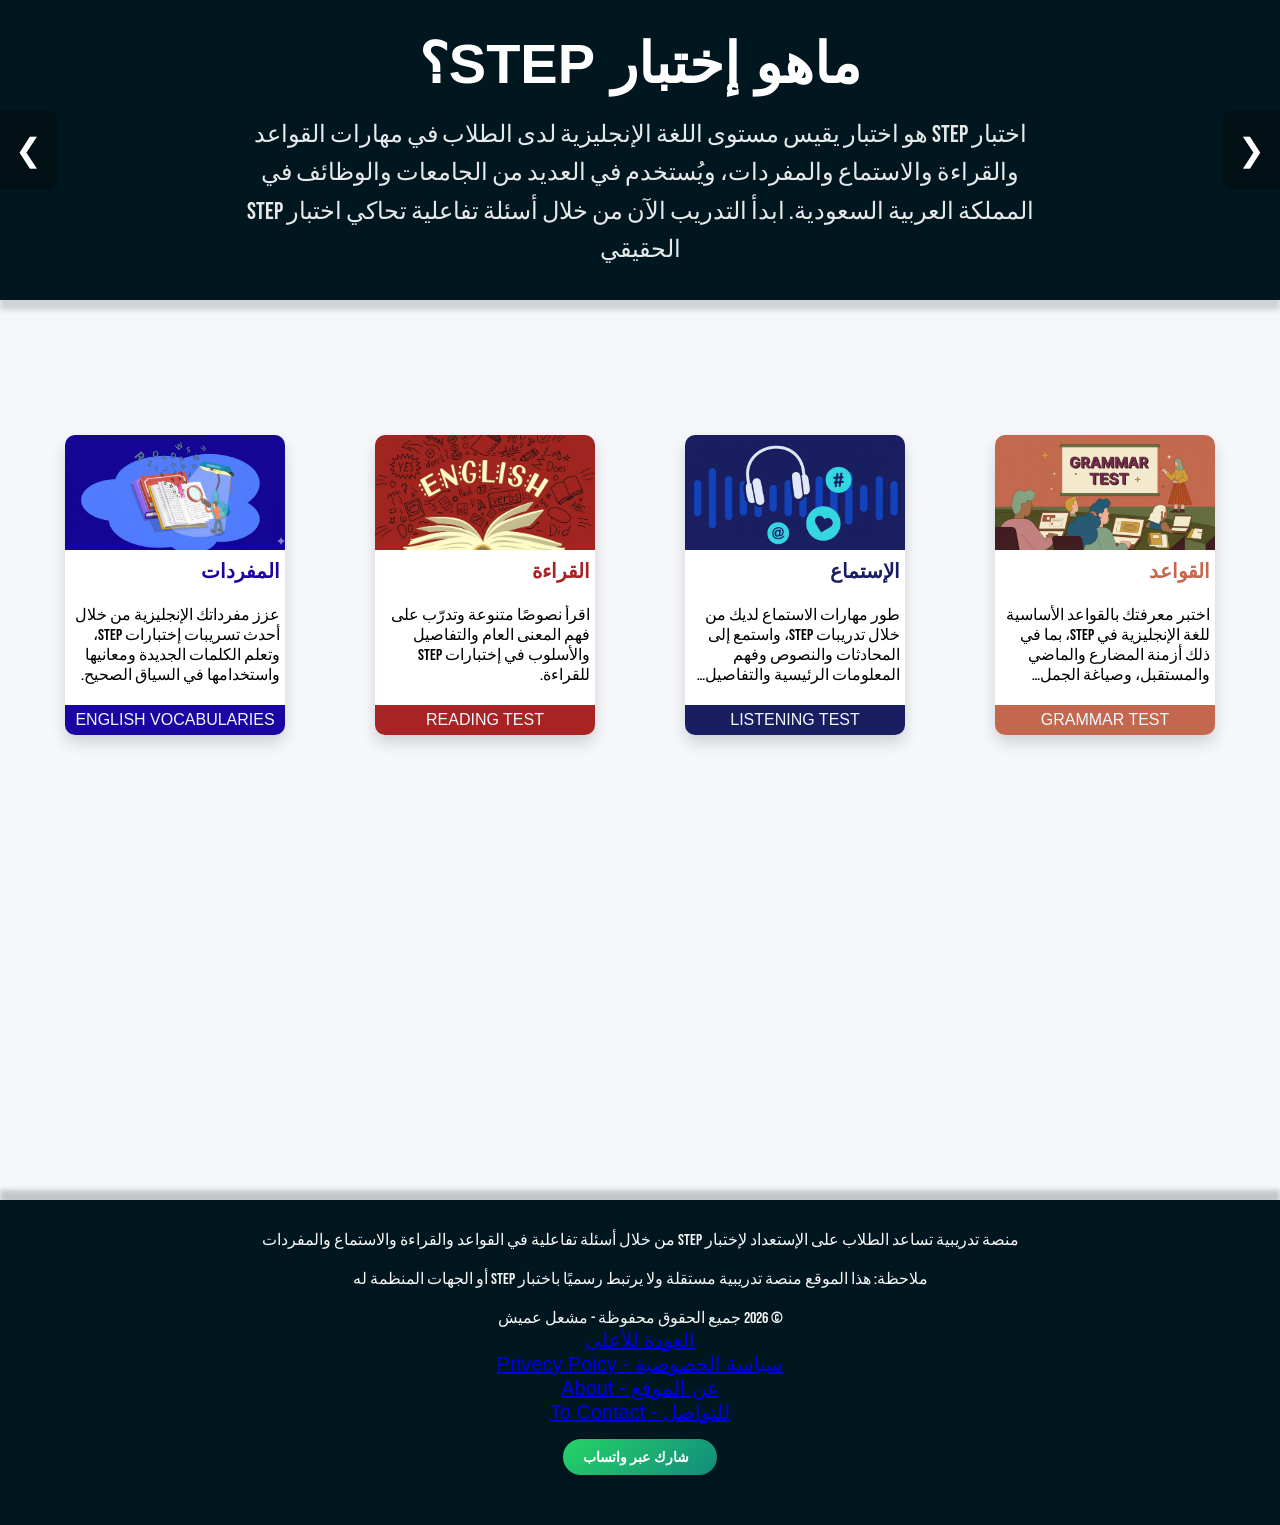
<file: index.html>
<!doctype html>
<html lang="ar" dir="rtl">
  <head>
    <meta charset="UTF-8" />
    <meta name="viewport" content="width=device-width, initial-scale=1.0" />
    <title>STEP Practice</title>
    <meta
      name="description"
      content="منصة تدريبية لإختبارت الستيب بجميع أقسامه: القواعد والإستماع والقراءة والمفردات المسربة والمكررة"
    />
    <meta
      name="keywords"
      content="STEP English,  إستماع ستيب, استماع ستيب, صوتيات ستيب,اختبار ستيب, كلمات ستيب, نماذج ستيب, قواعد ستيب, مفردات ستيب, "
    />
    <link rel="stylesheet" href="homepage.css" />
    <link
    <link rel="icon" type="image/png" href="ENGLISH%20STEP%20ICON-modified.png" />
    <link rel="preconnect" href="https://fonts.googleapis.com" />
    <link rel="preconnect" href="https://fonts.gstatic.com" crossorigin />
    <link
      href="https://fonts.googleapis.com/css2?family=Bebas+Neue&family=Caveat:wght@400..700&family=Playwrite+IN+Guides&family=Tajawal:wght@200;300;400;500;700;800;900&display=swap"
      rel="stylesheet"
      alt="The website icon, it is a circular image containing STEP English at the the top, a practice website at the bottom written in Arabic, and a middle orange image."
    />
      <meta property="og:type" content="website">
      <meta property="og:url" content="https://meshalomaysh-cloud.github.io/stepexamamination/">
      <meta property="og:title" content="STEP English - ابدأ التدريب الآن">
      <meta property="og:description" content="دليلك الشامل للتدريب على الإختبار STEP. كلمات، قواعد، ونماذج تدريبية.">
      <meta property="og:image" content="https://meshalomaysh-cloud.github.io/stepexamamination/ENGLISH%20STEP%20ICON-modified.png">
      
      <meta property="twitter:card" content="summary_large_image">
      <meta property="twitter:url" content="https://meshalomaysh-cloud.github.io/stepexamamination/">
      <meta property="twitter:title" content="STEP English - منصة تدريب اختبار ستيب">
      <meta property="twitter:description" content="دليلك الشامل للتدريب على الإختبار STEP. كلمات، قواعد، ونماذج تدريبية.">
      <meta property="twitter:image" content="https://meshalomaysh-cloud.github.io/stepexamamination/ENGLISH%20STEP%20ICON-modified.png">
  </head>

  <body>
    <section style="display: none">
      <h2>جميع أقسام ستيب: قواعد، إستماع، قراءة، والمفردات الإكثر تكرارا</h2>
      <p>This platform covers the most frequent words in the STEP exam...</p>
      <p>
        موقع للتدريب على إختبارات ستيب بأسئلة تفاعلية والمفردات المسربة والقواعد
        المكررة وأيضا إختبار إستماع مع الصوتيات
      </p>
    </section>
    <header class="slider">
      <div class="slides-container" id="slider">
        <section class="slide" style="background-color: #00171f">
          <div class="content">
            <h2>ماهو إختبار STEP؟</h2>
            <p>
              اختبار STEP هو اختبار يقيس مستوى اللغة الإنجليزية لدى الطلاب في
              مهارات القواعد والقراءة والاستماع والمفردات، ويُستخدم في العديد من
              الجامعات والوظائف في المملكة العربية السعودية. ابدأ التدريب الآن
              من خلال أسئلة تفاعلية تحاكي اختبار STEP الحقيقي
            </p>
          </div>
        </section>

        <section class="slide" style="background-color: #c3684f">
          <div class="content">
            <h2>قسم القواعد</h2>
            <p>
              يقيس هذا القسم فهمك لقواعد اللغة الإنجليزية، مثل الأزمنة، وأدوات
              الربط، وبناء الجمل الصحيحة. تدرّب على أسئلة مشابهة لأسئلة اختبار
              STEP لتطوير دقتك اللغوية
            </p>
          </div>
        </section>

        <section class="slide" style="background-color: #191e61">
          <div class="content">
            <h2>قسم الإستماع</h2>
            <p>
              في هذا القسم تستمع إلى مقاطع صوتية قصيرة ثم تجيب عن أسئلة تتعلق
              بما سمعت. يساعدك التدريب على تحسين مهارة الفهم السمعي والتركيز
              أثناء الاستماع
            </p>
          </div>
        </section>

        <section class="slide" style="background-color: #a82323">
          <div class="content">
            <h2>قسم القراءة</h2>
            <p>
              يتضمن هذا القسم نصوصًا قصيرة يتبعها مجموعة من الأسئلة لقياس قدرتك
              على الفهم والاستنتاج. التدريب المستمر يساعدك على قراءة النصوص
              بسرعة وفهم الأفكار الرئيسية
            </p>
          </div>
        </section>

        <section class="slide" style="background-color: #1a05a2">
          <div class="content">
            <h2>قسم المفردات</h2>
            <p>
              يحتوي هذا القسم على مجموعة من الكلمات الشائعة في اختبار STEP مع
              معانيها وأمثلة عليها يساعدك ذلك على توسيع حصيلتك اللغوية وتحسين
              أدائك في الاختبار
            </p>
          </div>
        </section>
      </div>

      <button class="nav-btn prev" onclick="scrollSlider(1)">&#10094;</button>
      <button class="nav-btn next" onclick="scrollSlider(-1)">&#10095;</button>
    </header>

    <div id="card-container">
      <div class="card">
        <img src="grammar image (1).jpg" alt="An image describing the grammar section " />
        <b style="color: #c3684f">القواعد</b>
        <br />
        <p class="card-p">
          اختبر معرفتك بالقواعد الأساسية للغة الإنجليزية في STEP، بما في ذلك
          أزمنة المضارع والماضي والمستقبل، وصياغة الجمل الصحيحة.
        </p>
        <a
          class="test-button"
          style="background-color: #c3684f"
          href="grammar.html"
          >Grammar Test</a
        >
      </div>

      <div class="card">
        <img src="listening image (1).jpg" alt="An image describing the listening section "/>
        <b style="color: #191e61">الإستماع</b>
        <br />
        <p class="card-p">
          طور مهارات الاستماع لديك من خلال تدريبات STEP، واستمع إلى المحادثات
          والنصوص وفهم المعلومات الرئيسية والتفاصيل الدقيقة.
        </p>
        <a
          class="test-button"
          style="background-color: #191e61"
          href="listening.html"
          >Listening Test</a
        >
      </div>

      <div class="card">
        <img src="reading image (3).jpg" alt="An image describing the reading section "/>
        <b style="color: #a82323">القراءة</b>
        <br />
        <p class="card-p">
          اقرأ نصوصًا متنوعة وتدرّب على فهم المعنى العام والتفاصيل والأسلوب في
          إختبارات STEP للقراءة.
        </p>
        <a
          class="test-button"
          style="background-color: #a82323"
          href="reading.html"
          >Reading Test</a
        >
      </div>
      <div class="card">
        <img src="voc image (3).jpg" alt="An image describing the vocabularies section " />
        <b style="color: #1a05a2">المفردات</b>
        <br />
        <p class="card-p">
          عزز مفرداتك الإنجليزية من خلال أحدث تسريبات إختبارات STEP، وتعلم
          الكلمات الجديدة ومعانيها واستخدامها في السياق الصحيح.
        </p>
        <a class="test-button" style="background-color: #1a05a2" href="voc.html"
          >English Vocabularies</a
        >
      </div>
    </div>
    <section id="footer">
      <footer>
        <p>
          منصة تدريبية تساعد الطلاب على الإستعداد لإختبار STEP من خلال أسئلة
          تفاعلية في القواعد والقراءة والاستماع والمفردات <br /><br />ملاحظة:
          هذا الموقع منصة تدريبية مستقلة ولا يرتبط رسميًا باختبار STEP أو الجهات
          المنظمة له<br /><br />
          © 2026 جميع الحقوق محفوظة - مشعل عميش
        </p>
        <a href="#" style="font-size: 20px">العودة للأعلى</a><br>
        <a href="privecy.html" style="font-size: 20px">سياسة الخصوصية - Privecy Poicy</a><br>
        <a href="about.html" style="font-size: 20px"> عن الموقع - About</a><br>
        <a href="contact.html" style="font-size: 20px">للتواصل - To Contact</a>
        <div class="footer-share-container">
        <a href="https://api.whatsapp.com/send?text=جرّب%20هذا%20الموقع%20للتحضير%20لإختبار%20ستيب!%20https://meshalomaysh-cloud.github.io/stepexamamination/" 
           target="_blank" 
           class="whatsapp-share-btn">
           <span class="icon-ws"></span> شارك عبر واتساب
        </a>
        </div>
      </footer>
    </section>
    <script src="header.js"></script>
    <section style="display: none">
      <h2>Keywords for STEP Preparation - كلمات اختبار ستيب</h2>
      <p>
        This platform covers the most frequent words in the STEP exam, including
        nouns, verbs, and adjectives. It is designed for students in Saudi
        Arabia taking the Qiyas exam. Focus areas:
        Academic vocabulary, context sentences, grammar, listening, and Arabic translations for the
        Standardized Test of English Proficiency.
      </p>
      <p>
        تعتبر هذه المنصة المصدر الشامل لأهم كلمات اختبار ستيب (STEP) الأكاديمية.
        نركز على مساعدة الطلاب في المملكة العربية السعودية لاجتياز اختبار ستيب. تشمل
        المنصة: مفردات ستيب مترجمة، قواعد اللغة الإنجليزية، تدريبات القراءة،
        ونماذج استماع محاكية للاختبار. 
      </p>
    </section>
  </body>
</html>
</file>
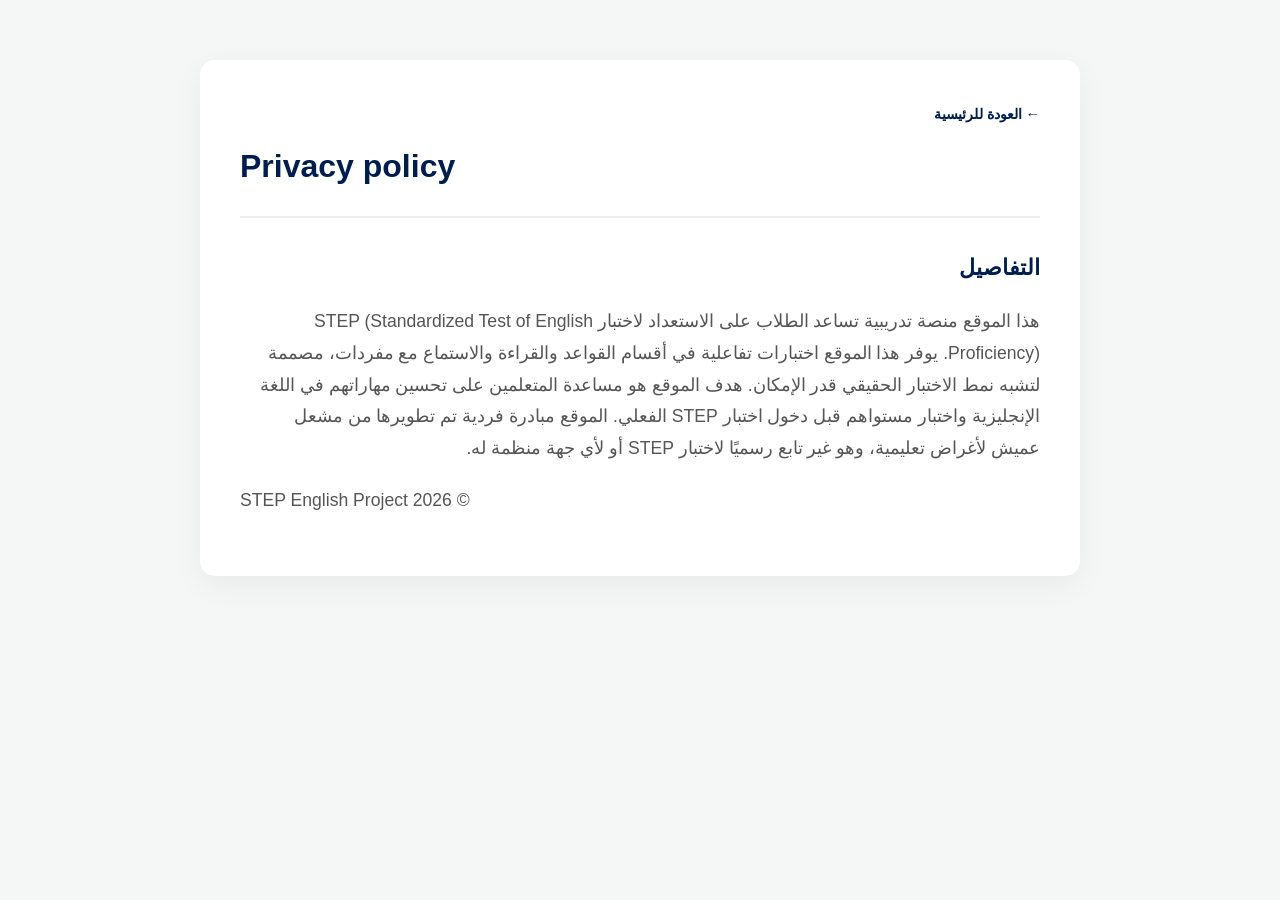
<file: about.html>
<!DOCTYPE html>
<html lang="ar" dir="rtl">
<head>
    <meta charset="UTF-8">
    <meta name="viewport" content="width=device-width, initial-scale=1.0">
    <title>سياسة الخصوصية</title>
    <link rel="stylesheet" href="info-pages.css">
      <link
      rel="icon"
      type="image/png"
      href="ENGLISH STEP ICON-modified.png"
      alt="The website icon, it is a circular image containing STEP English at the the top, a practice website at the bottom written in Arabic, and a middle orange image."
    />
    </head>
<body>
    <div class="info-container">
        <header class="info-header">
            <a href="index.html" class="back-btn">← العودة للرئيسية</a>
            <h1 style="text-align: left;">Privacy policy</h1>
        </header>

        <main class="info-content">
            <section>
                <h2>التفاصيل</h2>
             <p>

هذا الموقع منصة تدريبية تساعد الطلاب على الاستعداد لاختبار STEP (Standardized Test of English Proficiency).

يوفر هذا الموقع اختبارات تفاعلية في أقسام القواعد والقراءة والاستماع مع مفردات، مصممة لتشبه نمط الاختبار الحقيقي قدر الإمكان.

هدف الموقع هو مساعدة المتعلمين على تحسين مهاراتهم في اللغة الإنجليزية واختبار مستواهم قبل دخول اختبار STEP الفعلي.

الموقع مبادرة فردية تم تطويرها من مشعل عميش لأغراض تعليمية، وهو غير تابع رسميًا لاختبار STEP أو لأي جهة منظمة له.</p>
            </section>
        </main>

        <footer class="info-footer">
            <p style="text-align: left;">&copy; 2026 STEP English Project</p>
        </div>
    </div>
</body>
</html>
</file>
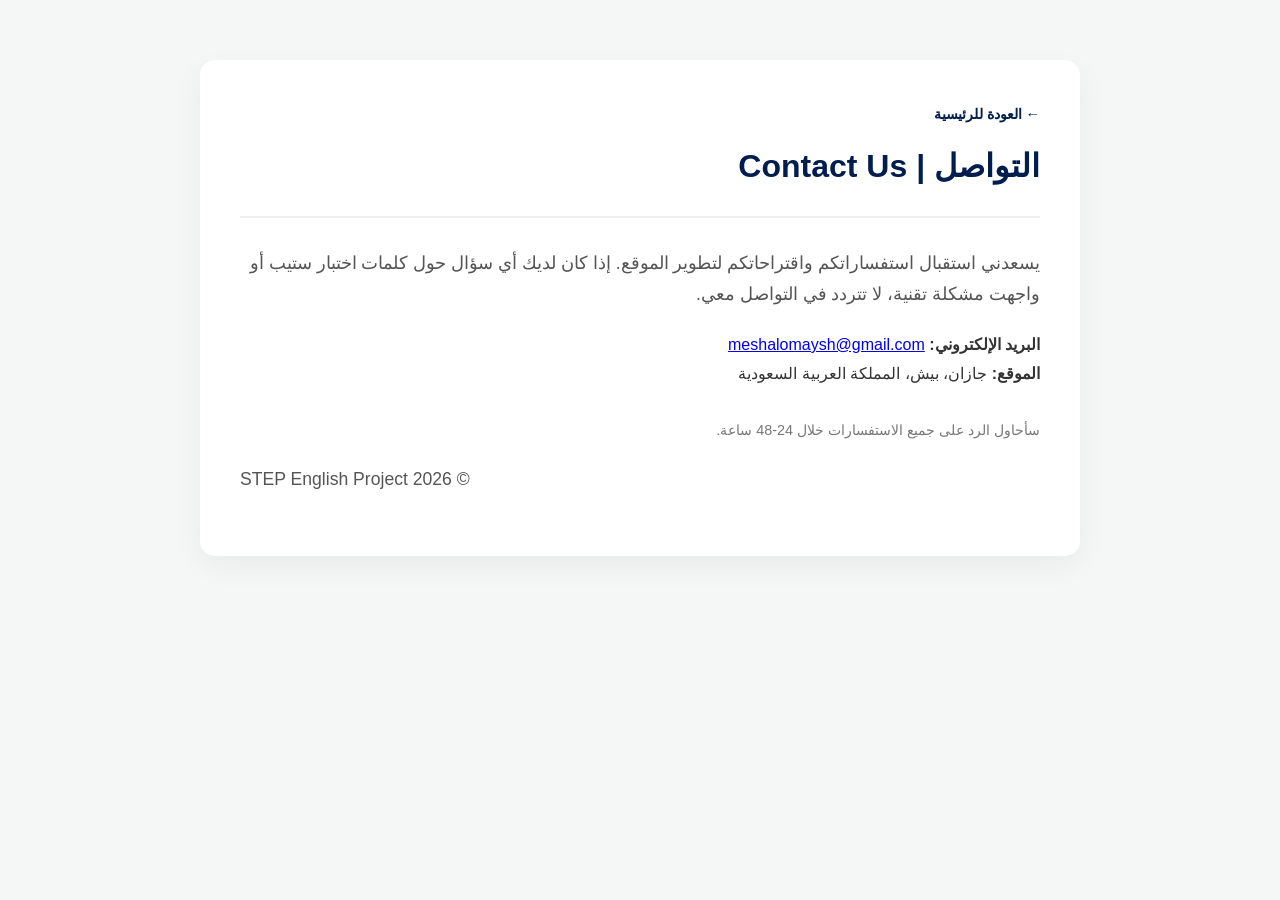
<file: contact.html>
<!doctype html>
<html lang="ar" dir="rtl">
  <head>
    <meta charset="UTF-8" />
    <meta name="viewport" content="width=device-width, initial-scale=1.0" />
    <title>التواصل - To contact</title>
    <link rel="stylesheet" href="info-pages.css" />
    <link rel="icon" type="image/png" href="ENGLISH STEP ICON-modified.png"  alt="The website icon, it is a circular image containing STEP English at the the top, a practice website at the bottom written in Arabic, and a middle orange image."/>
  </head>
  <body>
    <div class="info-container">
      <header class="info-header">
        <a href="index.html" class="back-btn">← العودة للرئيسية</a>
        <h1>التواصل | Contact Us</h1>
      </header>

      <main class="info-content">
        <p>
          يسعدني استقبال استفساراتكم واقتراحاتكم لتطوير الموقع. إذا كان لديك أي
          سؤال حول كلمات اختبار ستيب أو واجهت مشكلة تقنية، لا تتردد في التواصل
          معي.
        </p>

        <div class="contact-card">
          <div class="contact-item">
            <strong>البريد الإلكتروني:</strong>
            <a href="mailto:meshalomaysh@gmail.com" style="text-align: left"
              >meshalomaysh@gmail.com</a
            >
          </div>

          <div class="contact-item">
            <strong>الموقع:</strong>
            <span>جازان، بيش، المملكة العربية السعودية</span>
          </div>
        </div>

        <p style="margin-top: 30px; font-size: 0.9rem; color: #777">
          سأحاول الرد على جميع الاستفسارات خلال 24-48 ساعة.
        </p>
      </main>

      <footer class="info-footer">
        <p style="text-align: left">&copy; 2026 STEP English Project</p>
      </footer>
    </div>
  </body>
</html>
</file>
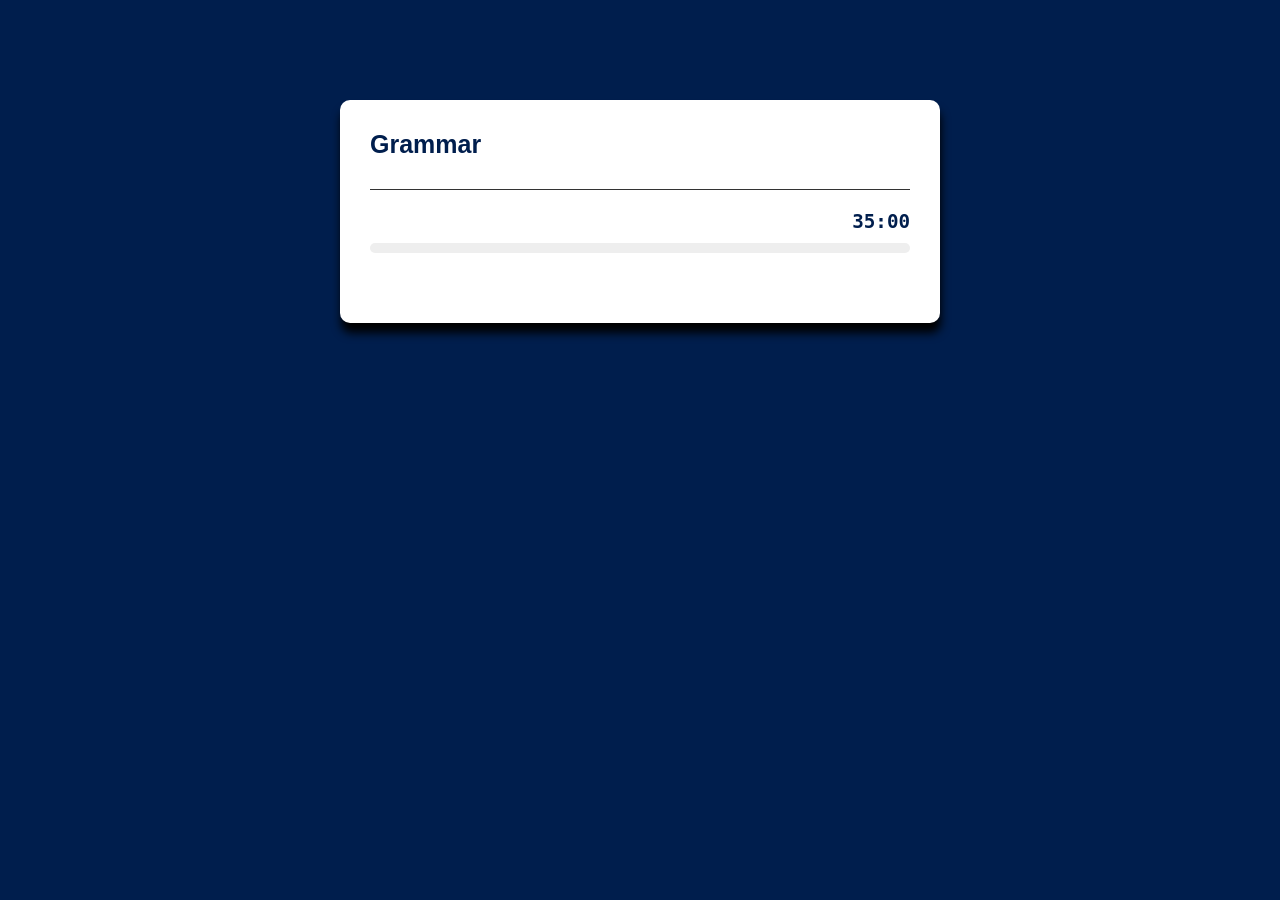
<file: grammar.html>
<!doctype html>
<html lang="en">
  <head>
    <meta charset="UTF-8" />
    <meta name="viewport" content="width=device-width, initial-scale=1.0" />
    <title>إختبار القواعد</title>
    <link rel="stylesheet" href="teststyle.css" />
    <link
      rel="icon"
      type="image/png"
      href="ENGLISH STEP ICON-modified.png"
       alt="The website icon, it is a circular image containing STEP English at the the top, a practice website at the bottom written in Arabic, and a middle orange image."
    />
  </head>
  <body>
    <div class="app">
      <h1>Grammar</h1>
      <div class="quiz">
        <div class="quiz-header">
          <div id="timer">35:00</div>
          <div class="progress-container">
            <div id="progress-bar"></div>
          </div>
        </div>

        <h3 id="question"></h3>

        <div id="answer-buttons"></div>

        <button id="next-btn">Next</button>
      </div>
    </div>
    <script src="grammar.js"></script>
  </body>
</html>
</file>
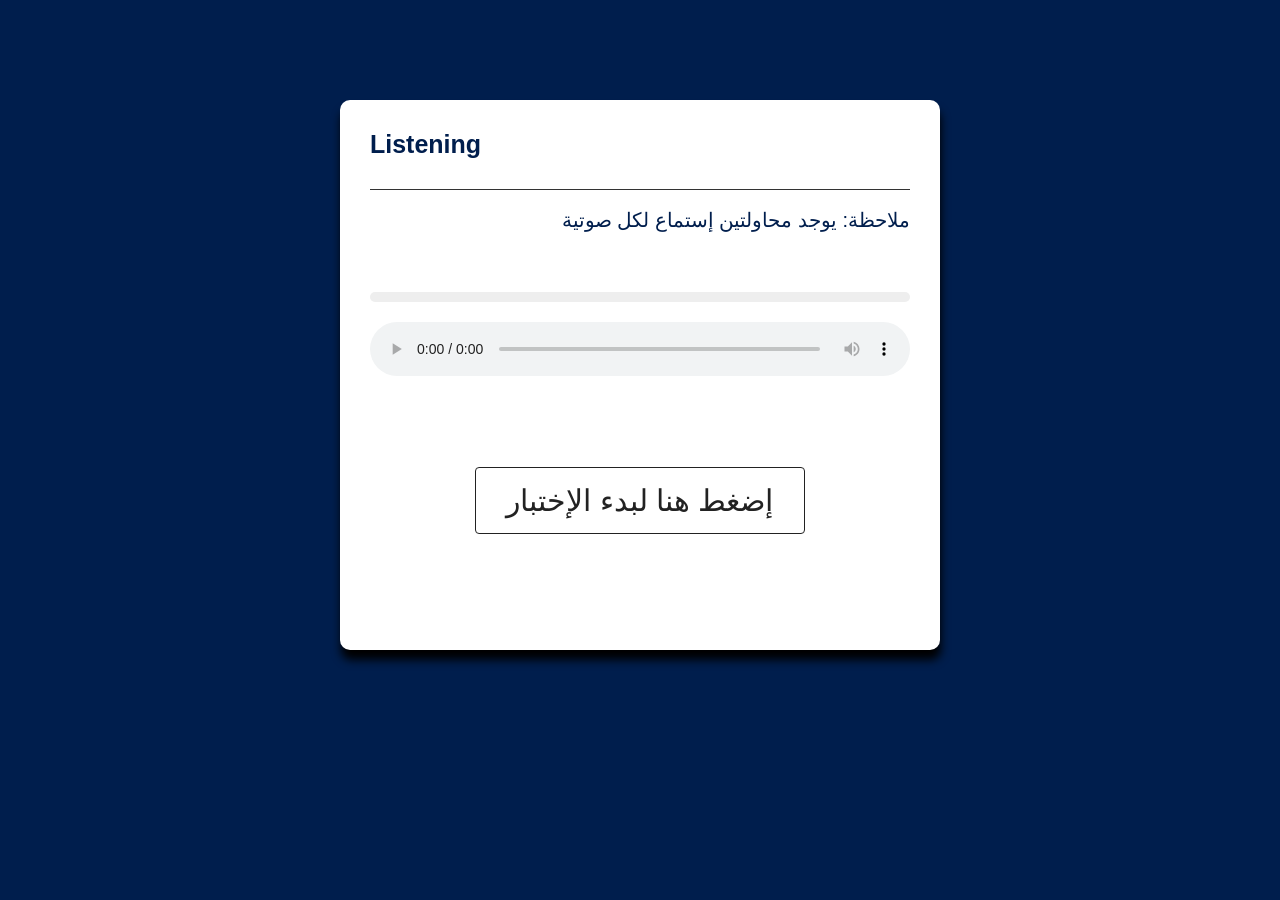
<file: listening.html>
<!doctype html>
<html lang="ar" dir="ltr">
  <head>
    <meta charset="UTF-8" />
    <meta name="viewport" content="width=device-width, initial-scale=1.0" />
    <title>إختبار الاستماع</title>
    <link rel="stylesheet" href="teststyle.css" />
    <link
      rel="icon"
      type="image/png"
      href="ENGLISH STEP ICON-modified.png"
      alt="The website icon, it is a circular image containing STEP English at the the top, a practice website at the bottom written in Arabic, and a middle orange image."
    />
  </head>
  <body>
    <div class="app">
      <h1>Listening</h1>
      <br />
      <p
        style="
          text-align: right;
          font-family: Arial, Helvetica, sans-serif;
          color: #001e4d;
          font-size: 20px;
        "
      >
        ملاحظة: يوجد محاولتين إستماع لكل صوتية
      </p>
      <div id="start-screen" class="quiz"></div>

      <div class="quiz" id="main-quiz-container" style="display: none"></div>
      <div class="quiz">
        <div class="quiz-header">
          <div class="progress-container">
            <div id="progress-bar"></div>
          </div>

          <div id="audio-container">
            <audio id="quiz-audio" controls controlsList="nodownload">
              <source src="" type="audio/mpeg" />
              Your browser does not support the audio element.
            </audio>
          </div>
        </div>

        <h3 id="question">Loading question...</h3>

        <div id="answer-buttons"></div>

        <button id="next-btn" style="display: none">Next</button>
      </div>
    </div>

    <script src="listening.js"></script>
  </body>
</html>
</file>
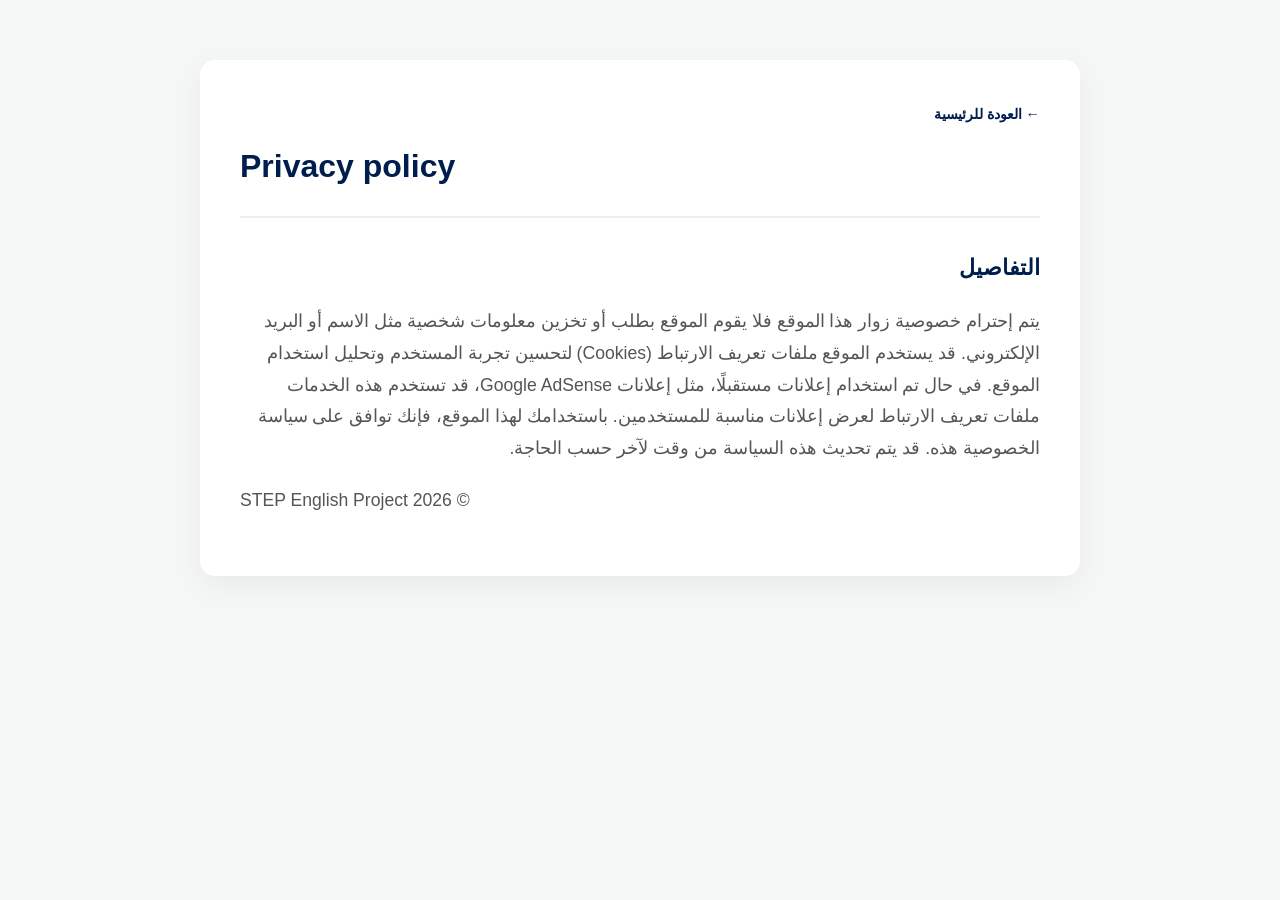
<file: privecy.html>
<!DOCTYPE html>
<html lang="ar" dir="rtl">
<head>
    <meta charset="UTF-8">
    <meta name="viewport" content="width=device-width, initial-scale=1.0">
    <title>سياسة الخصوصية</title>
    <link rel="stylesheet" href="info-pages.css">
      <link
      rel="icon"
      type="image/png"
      href="images/ENGLISH STEP ICON-modified.png"
      alt="The website icon, it is a circular image containing STEP English at the the top, a practice website at the bottom written in Arabic, and a middle orange image."
    />
      <link
      rel="icon"
      type="image/png"
      href="ENGLISH STEP ICON-modified.png"
    />
    </head>
<body>
    <div class="info-container">
        <header class="info-header">
            <a href="index.html" class="back-btn">← العودة للرئيسية</a>
            <h1 style="text-align: left;">Privacy policy</h1>
        </header>

        <main class="info-content">
            <section>
                <h2>التفاصيل</h2>
                <p>

يتم إحترام خصوصية زوار هذا الموقع

فلا يقوم الموقع بطلب أو تخزين معلومات شخصية مثل الاسم أو البريد الإلكتروني.

قد يستخدم الموقع ملفات تعريف الارتباط (Cookies) لتحسين تجربة المستخدم وتحليل استخدام الموقع.

في حال تم استخدام إعلانات مستقبلًا، مثل إعلانات Google AdSense، قد تستخدم هذه الخدمات ملفات تعريف الارتباط لعرض إعلانات مناسبة للمستخدمين.

باستخدامك لهذا الموقع، فإنك توافق على سياسة الخصوصية هذه.

قد يتم تحديث هذه السياسة من وقت لآخر حسب الحاجة.</p>
            </section>
        </main>

        <footer class="info-footer">
            <p style="text-align: left;">&copy; 2026 STEP English Project</p>
        </div>
    </div>
</body>
</html>
</file>
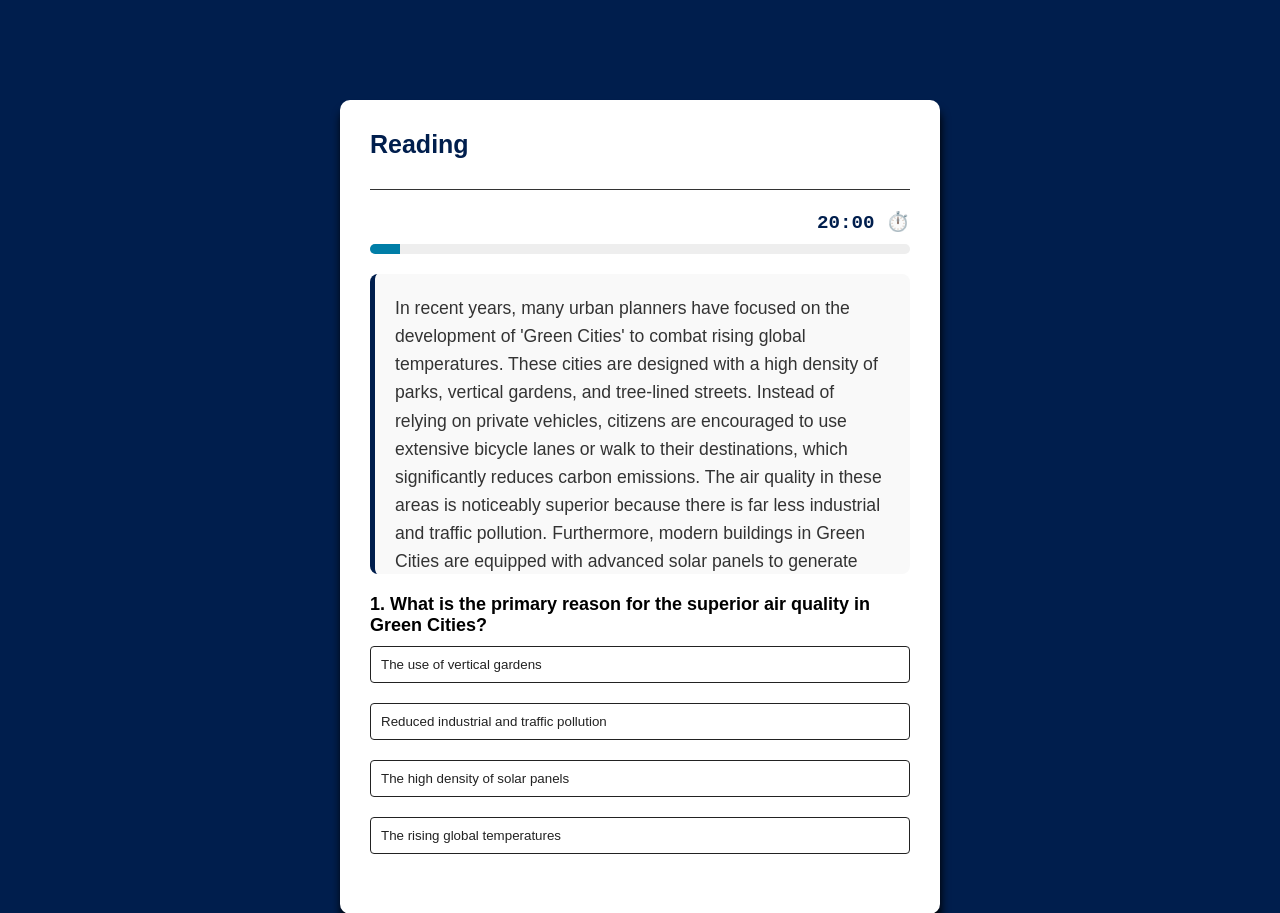
<file: reading.html>
<!doctype html>
<html lang="en">
  <head>
    <meta charset="UTF-8" />
    <meta name="viewport" content="width=device-width, initial-scale=1.0" />
    <title>إختبار القراءة</title>
    <link rel="stylesheet" href="teststyle.css" />
    <link
      rel="icon"
      type="image/png"
      href="ENGLISH STEP ICON-modified.png"
      alt="The website icon, it is a circular image containing STEP English at the the top, a practice website at the bottom written in Arabic, and a middle orange image."
    />
  </head>
  <body>
    <div class="app">
      <h1>Reading</h1>
      <div class="quiz">
        <div class="quiz-header">
          <div id="timer">20:00</div>
          <div class="progress-container">
            <div id="progress-bar"></div>
          </div>
        </div>

        <div id="reading-text"></div>

        <h3 id="question"></h3>

        <div id="answer-buttons"></div>

        <button id="next-btn">Next</button>
      </div>
    </div>
    <script src="reading.js"></script>
  </body>
</html>
</file>
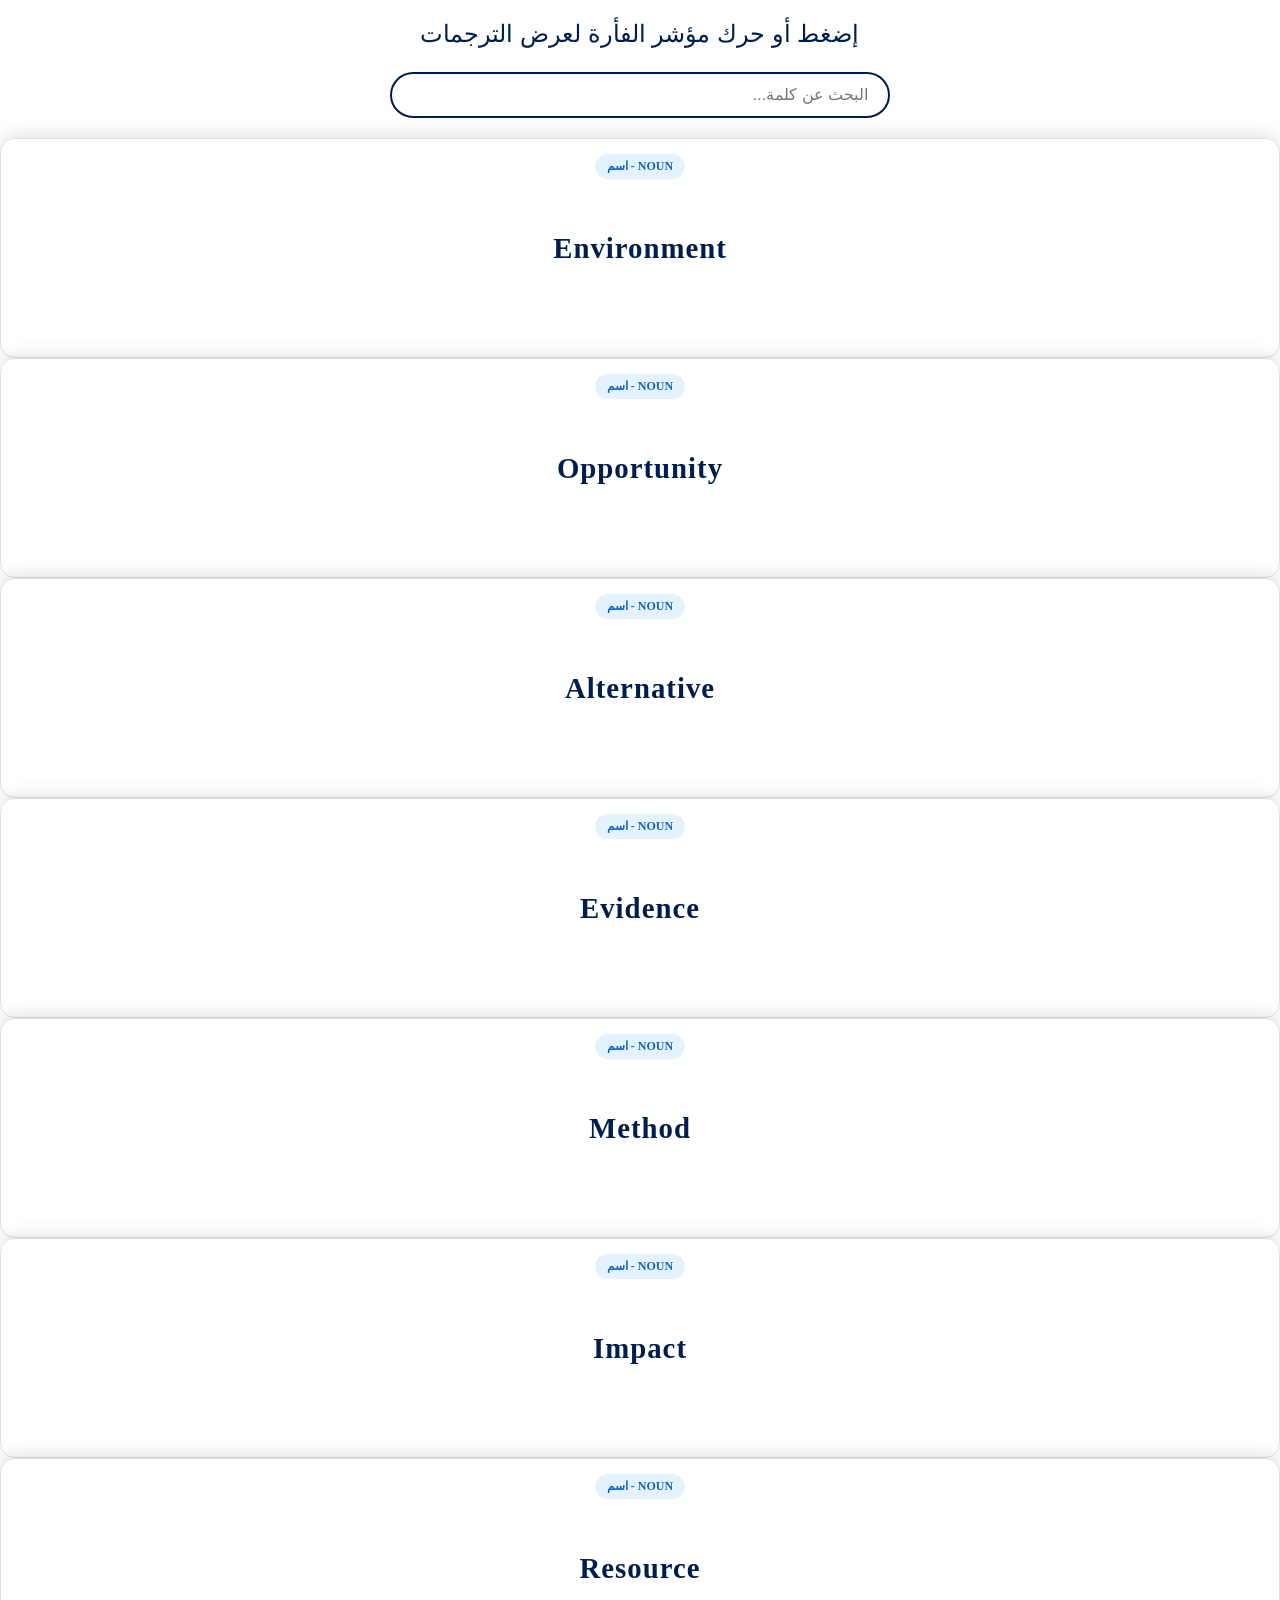
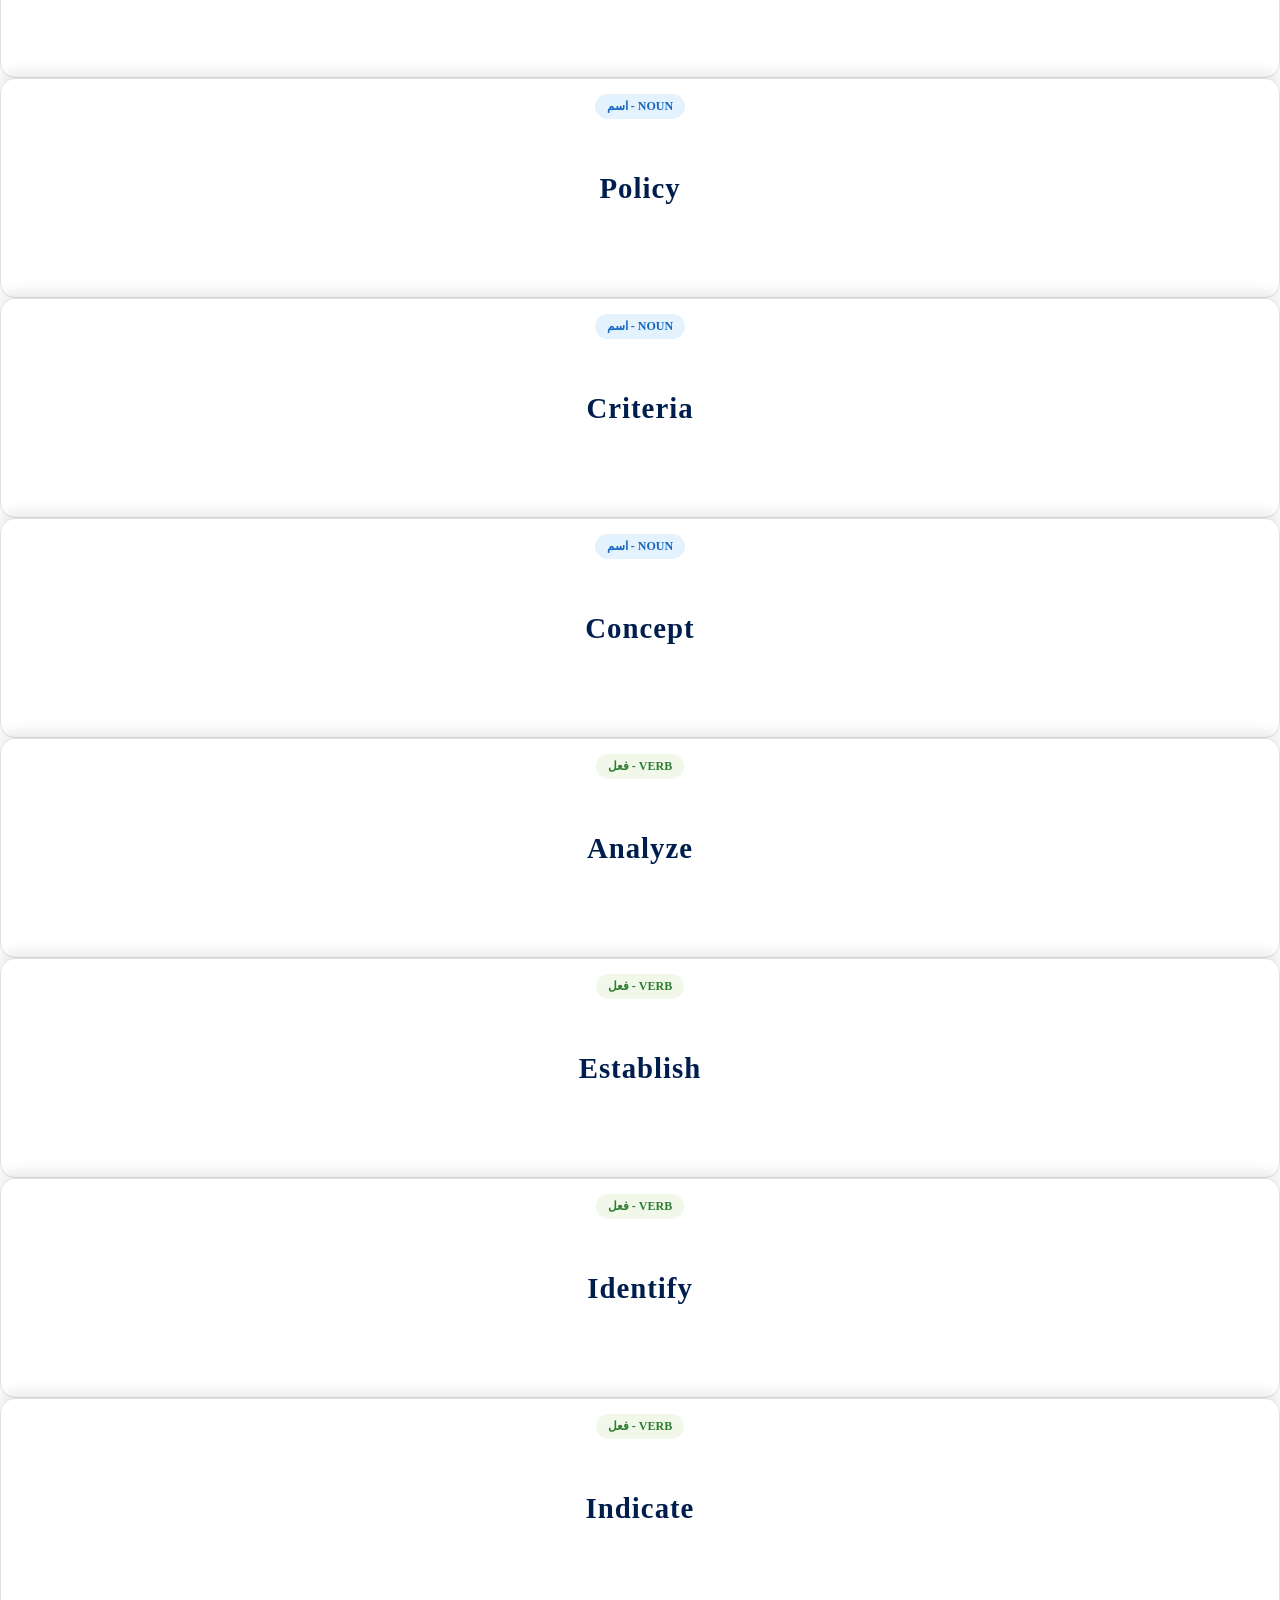
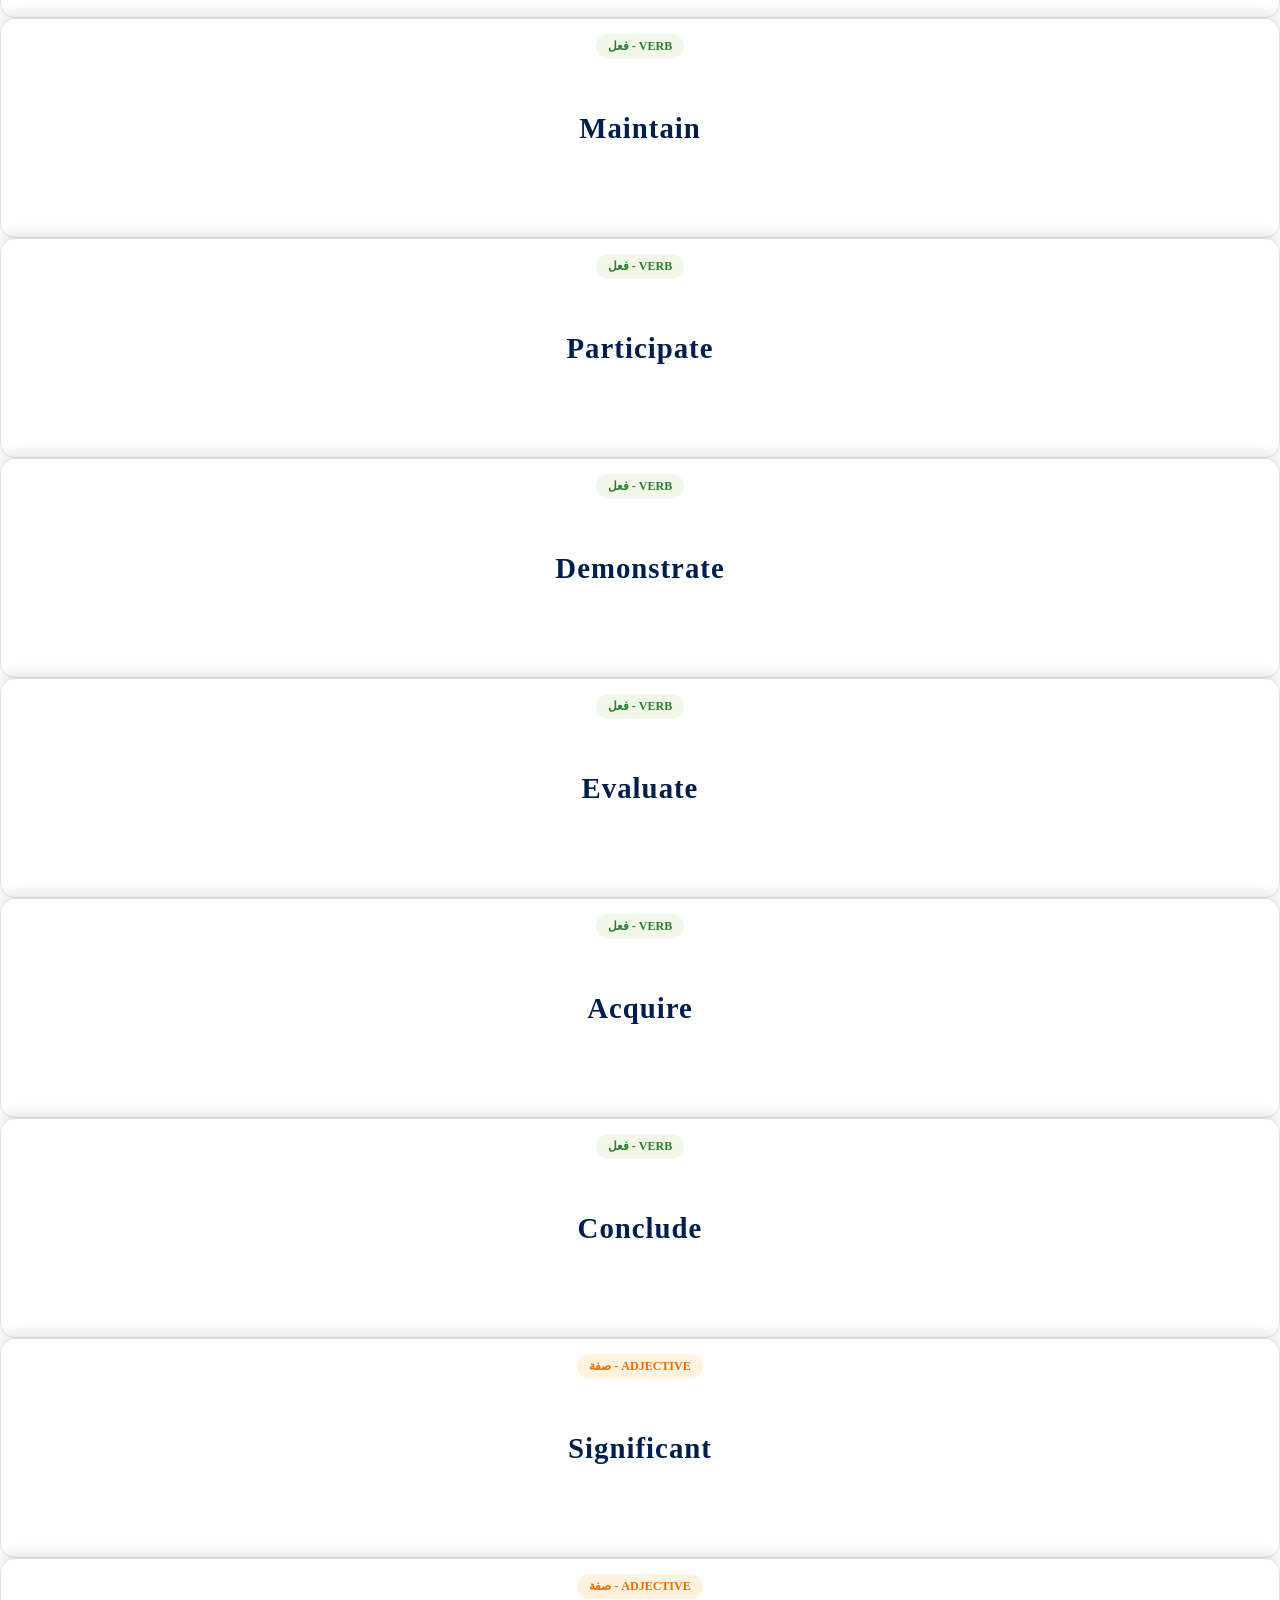
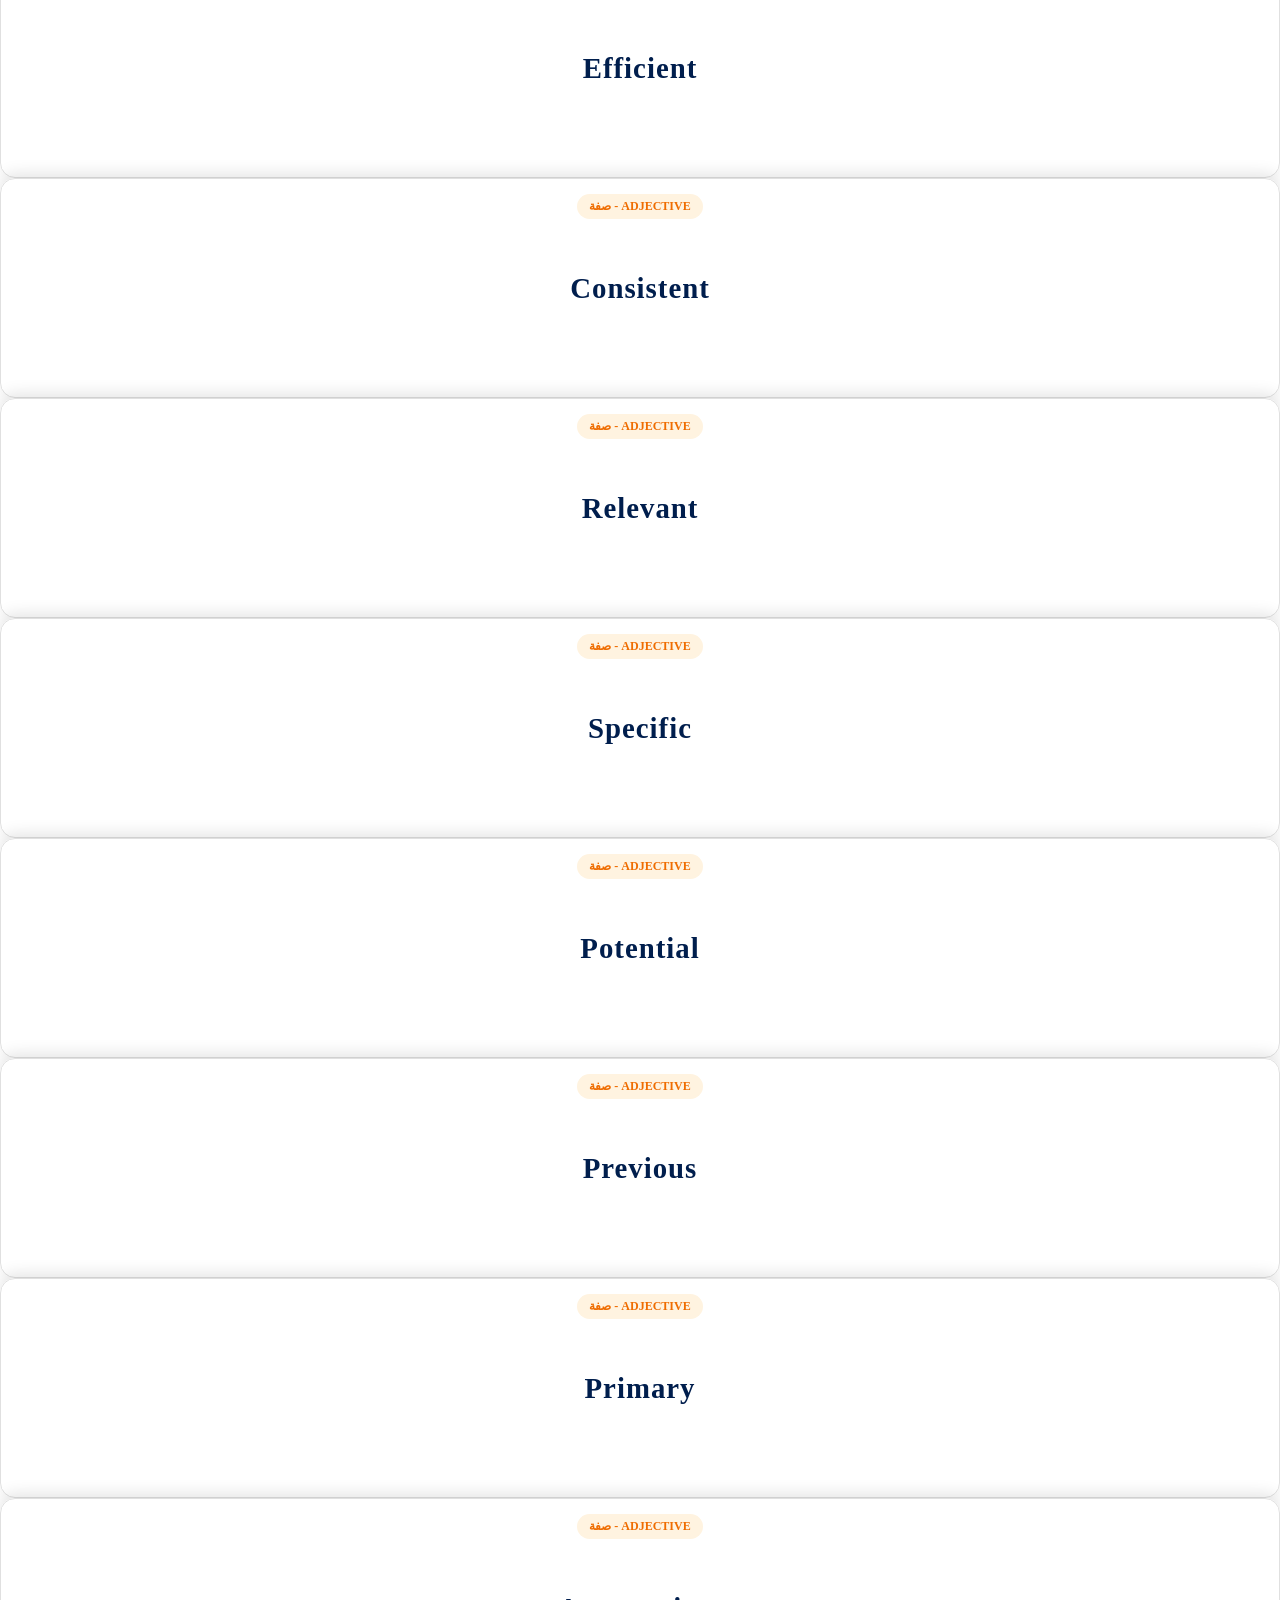
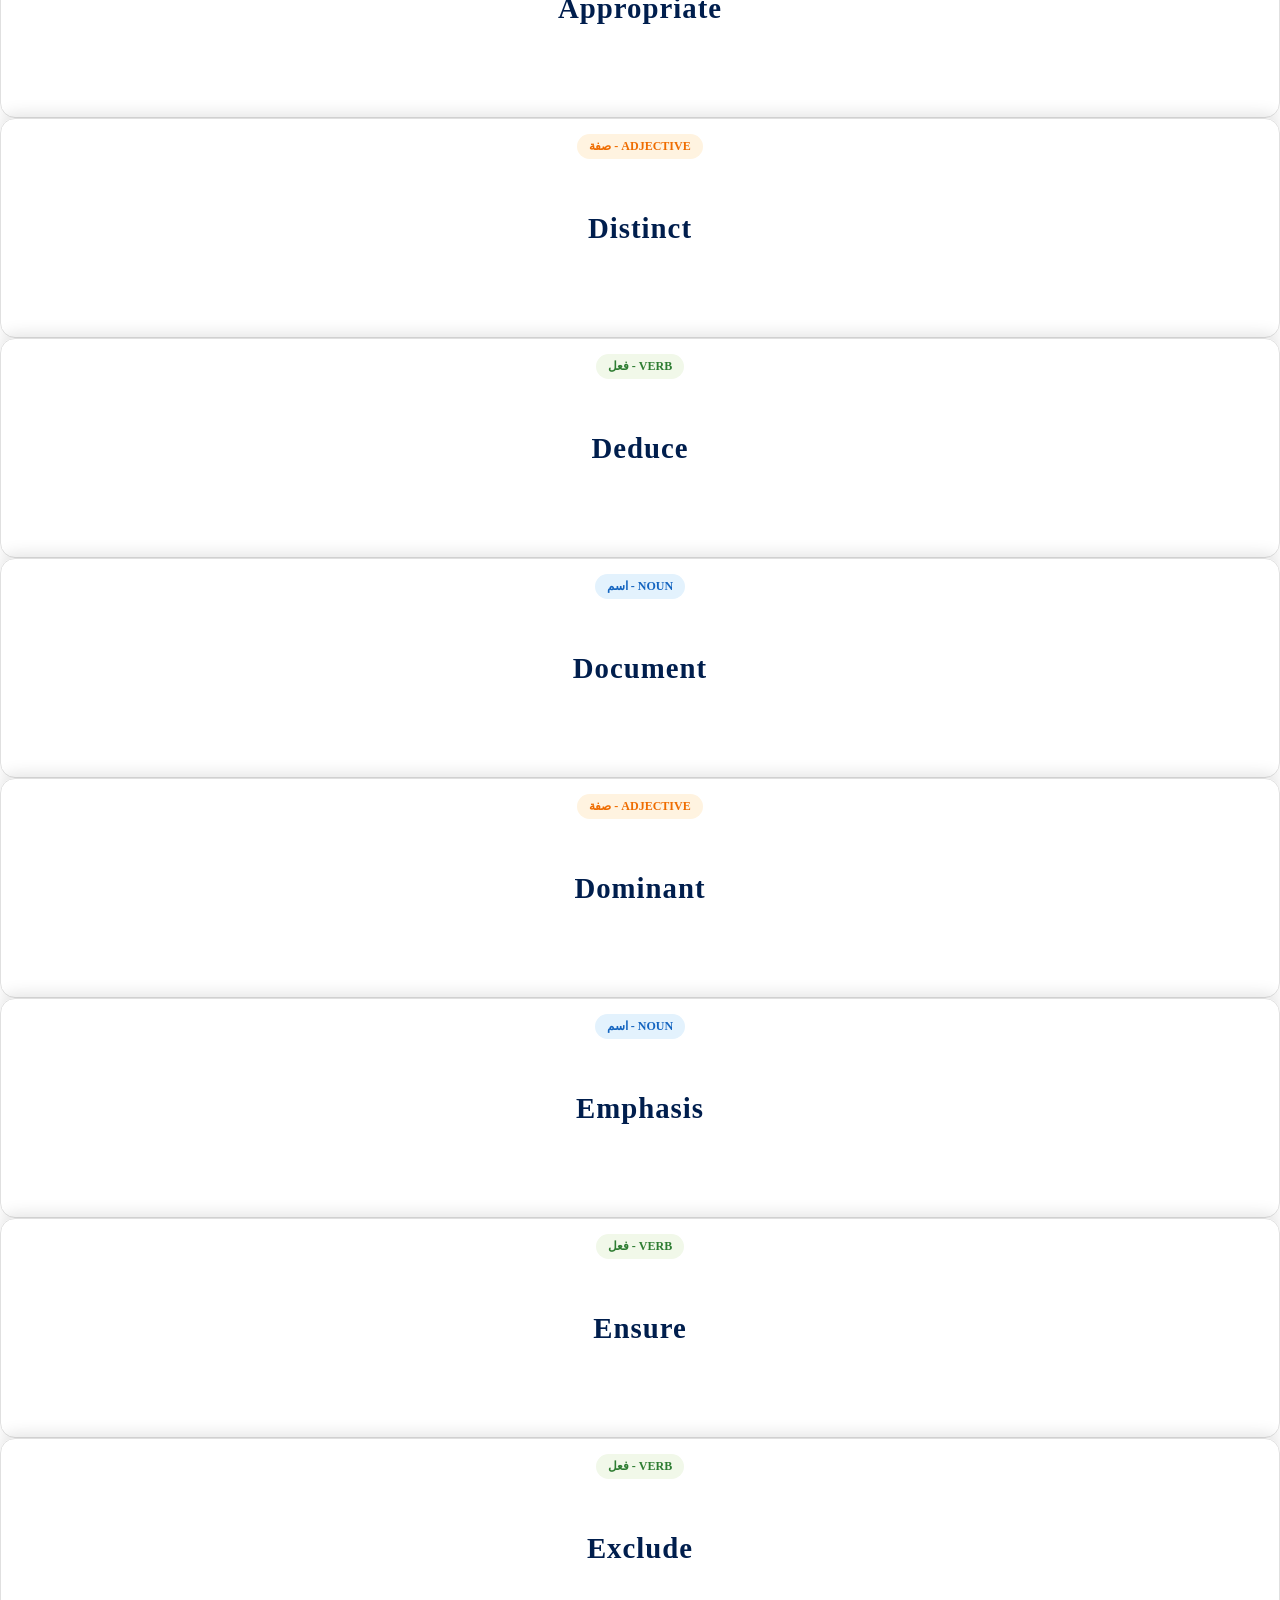
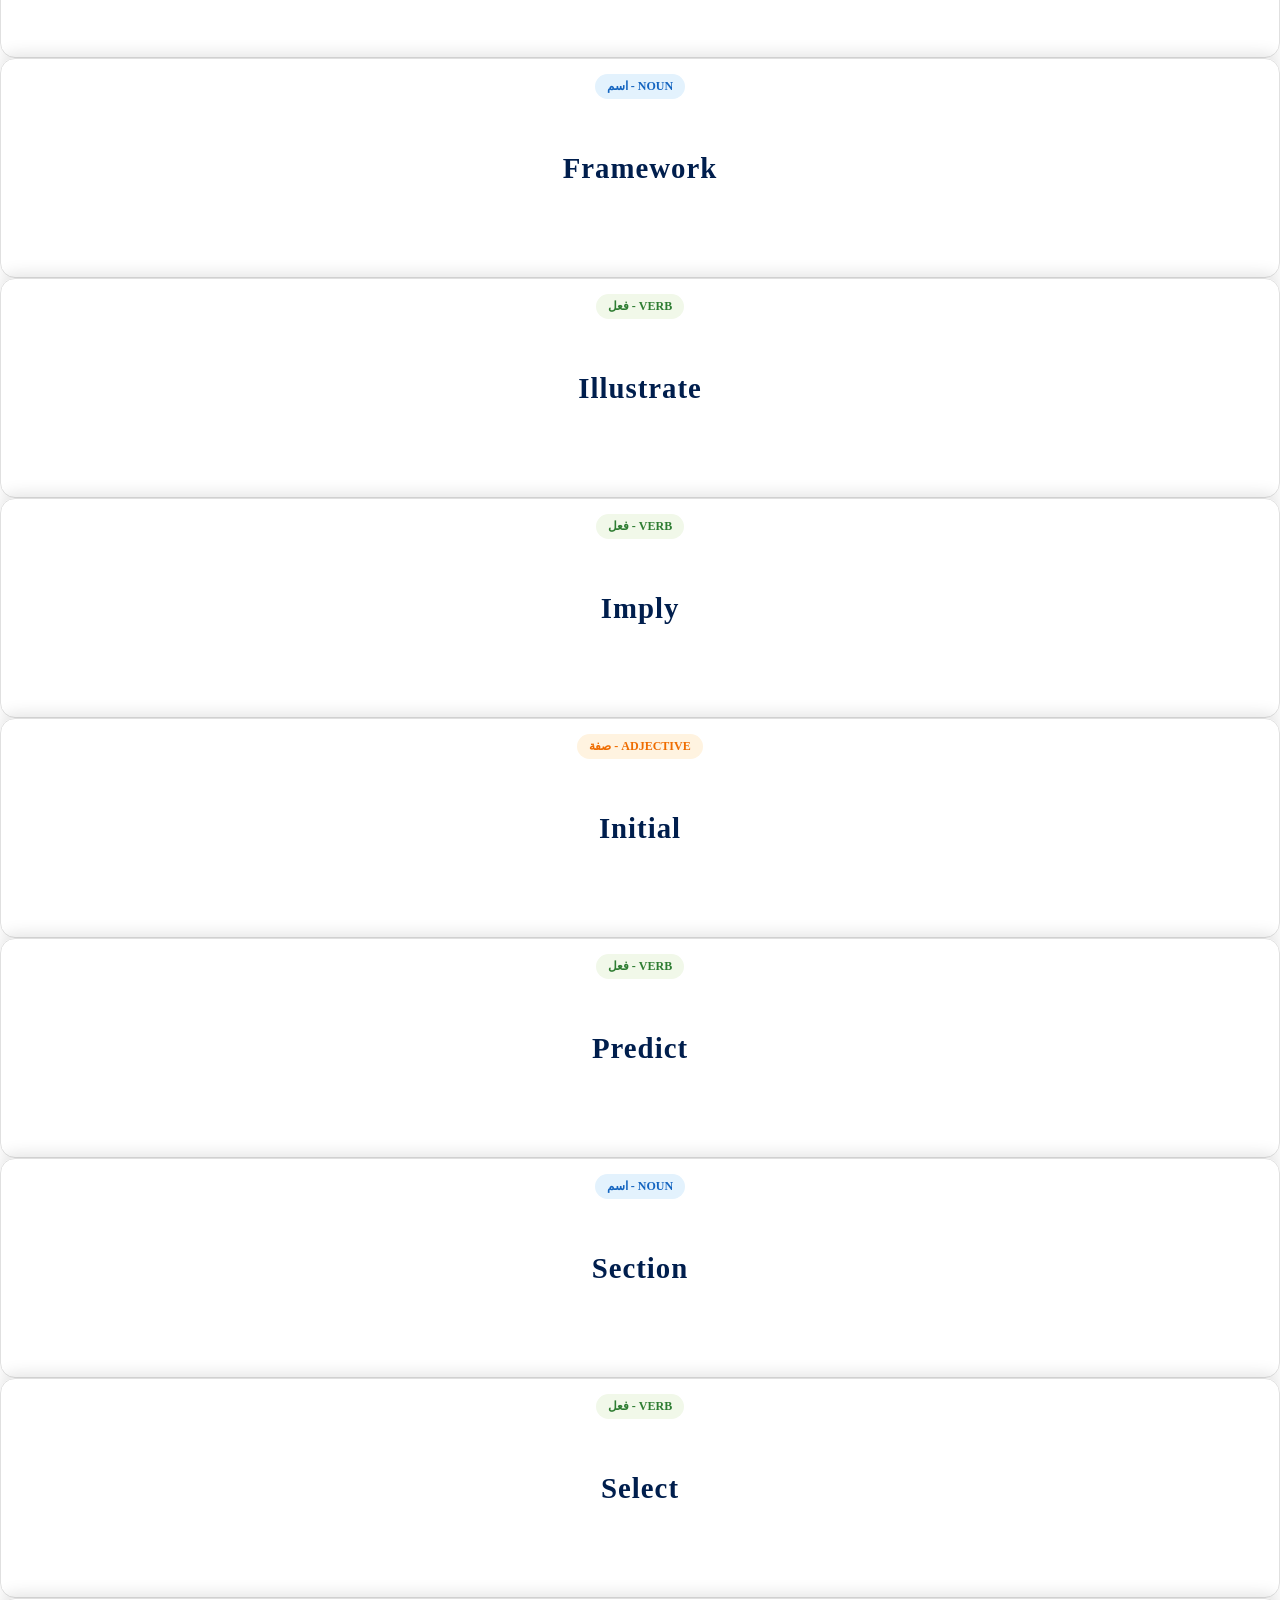
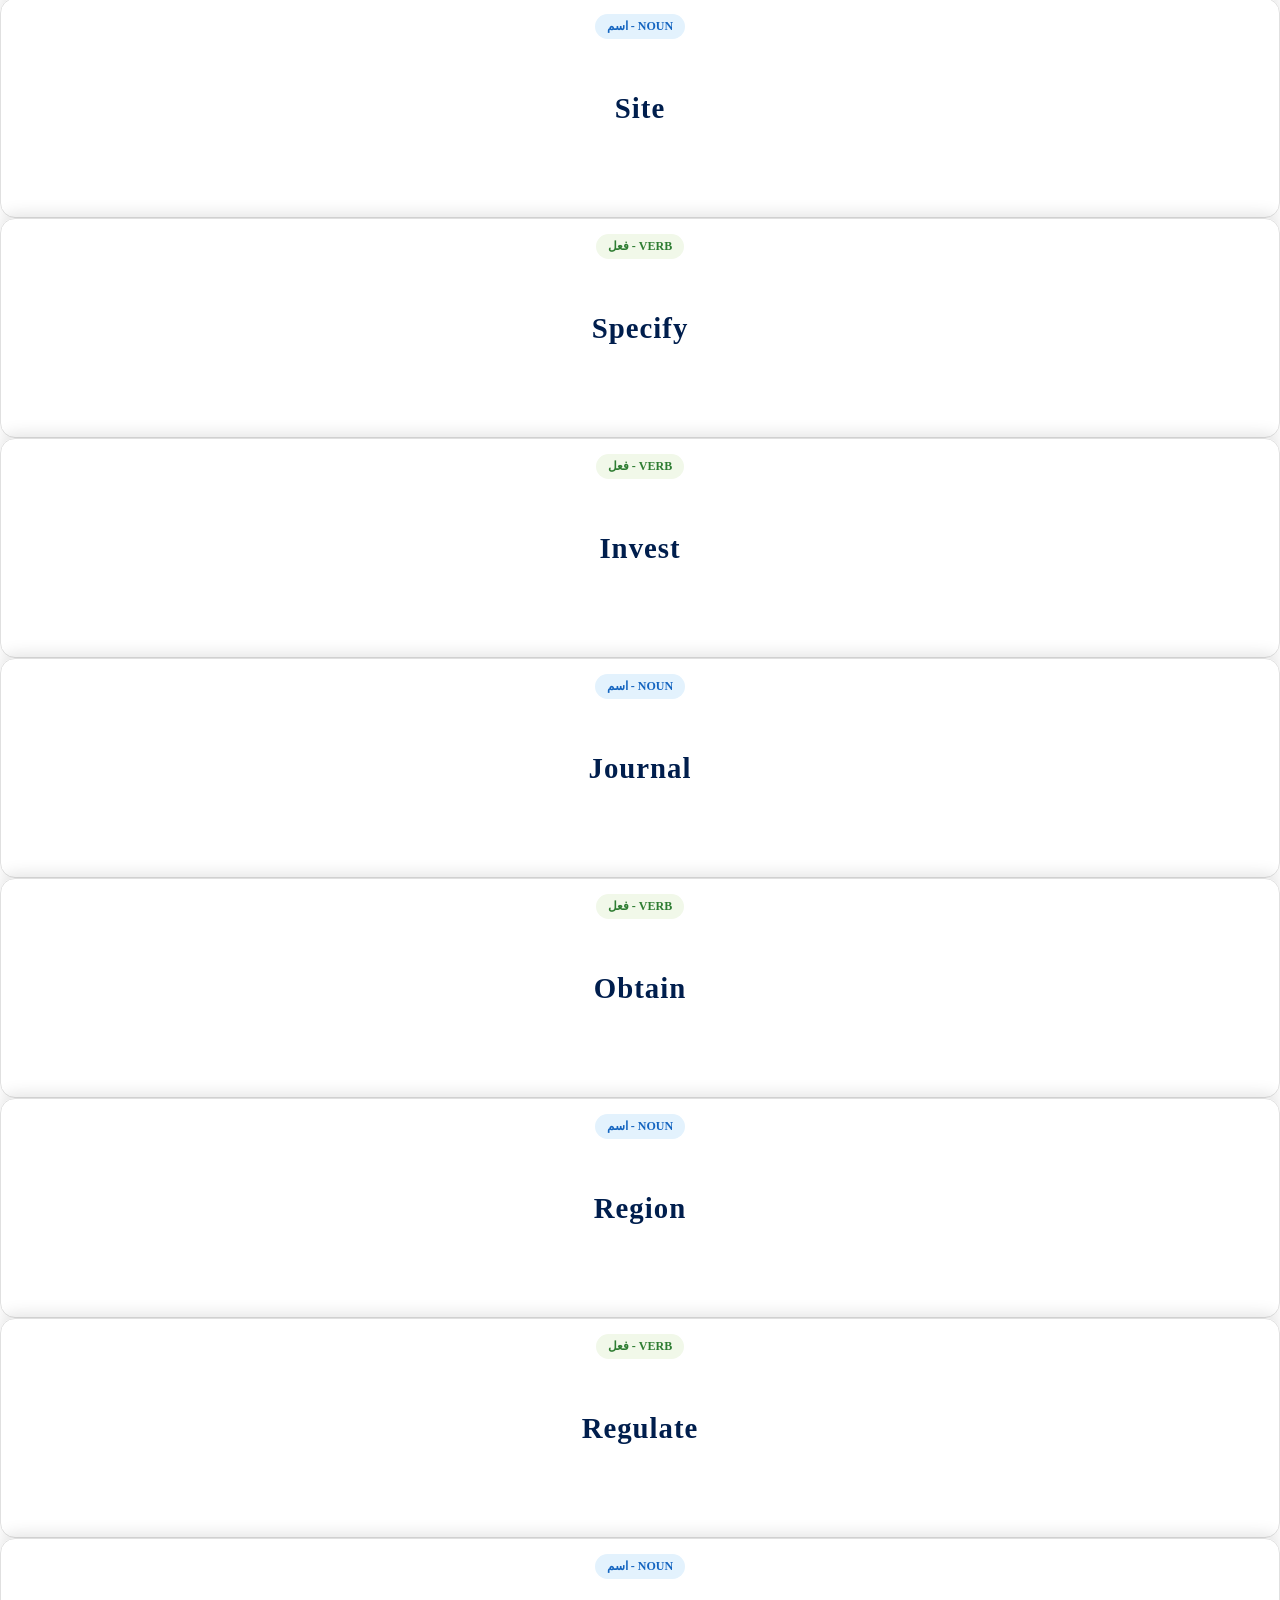
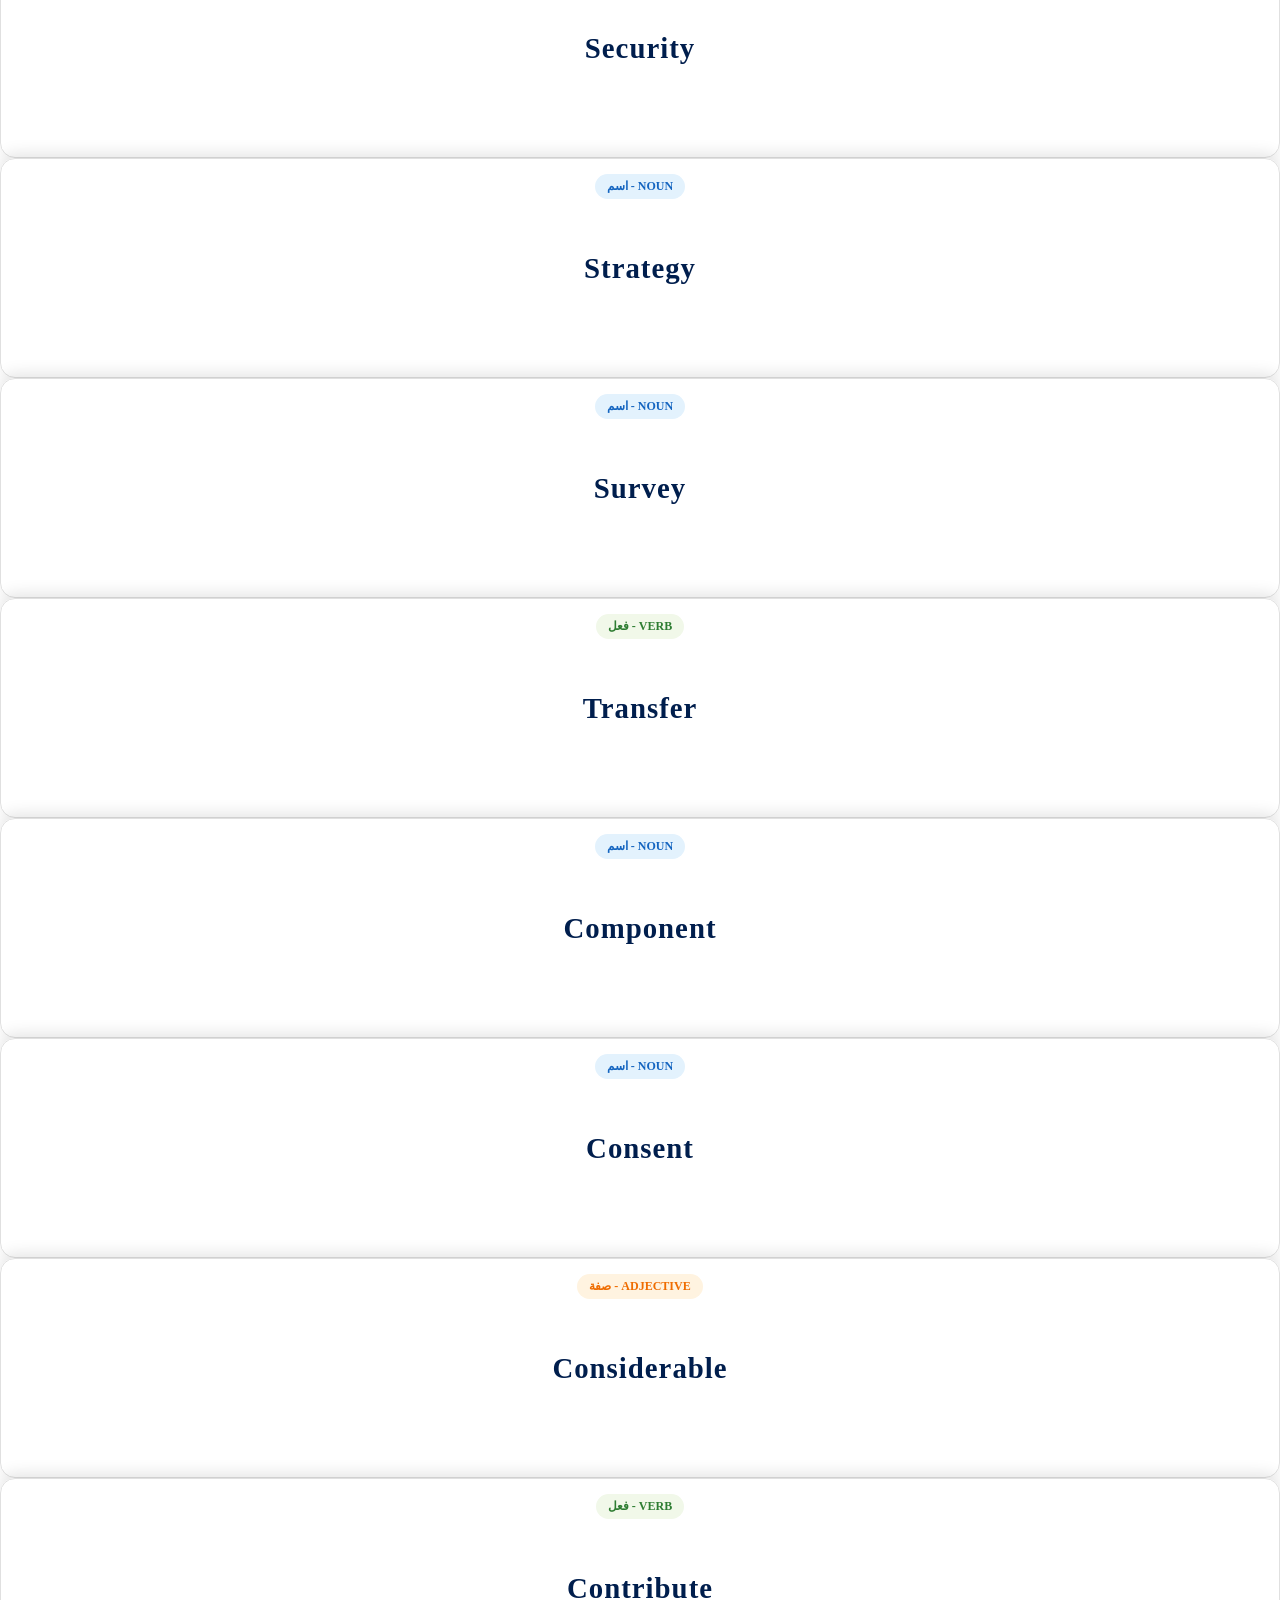
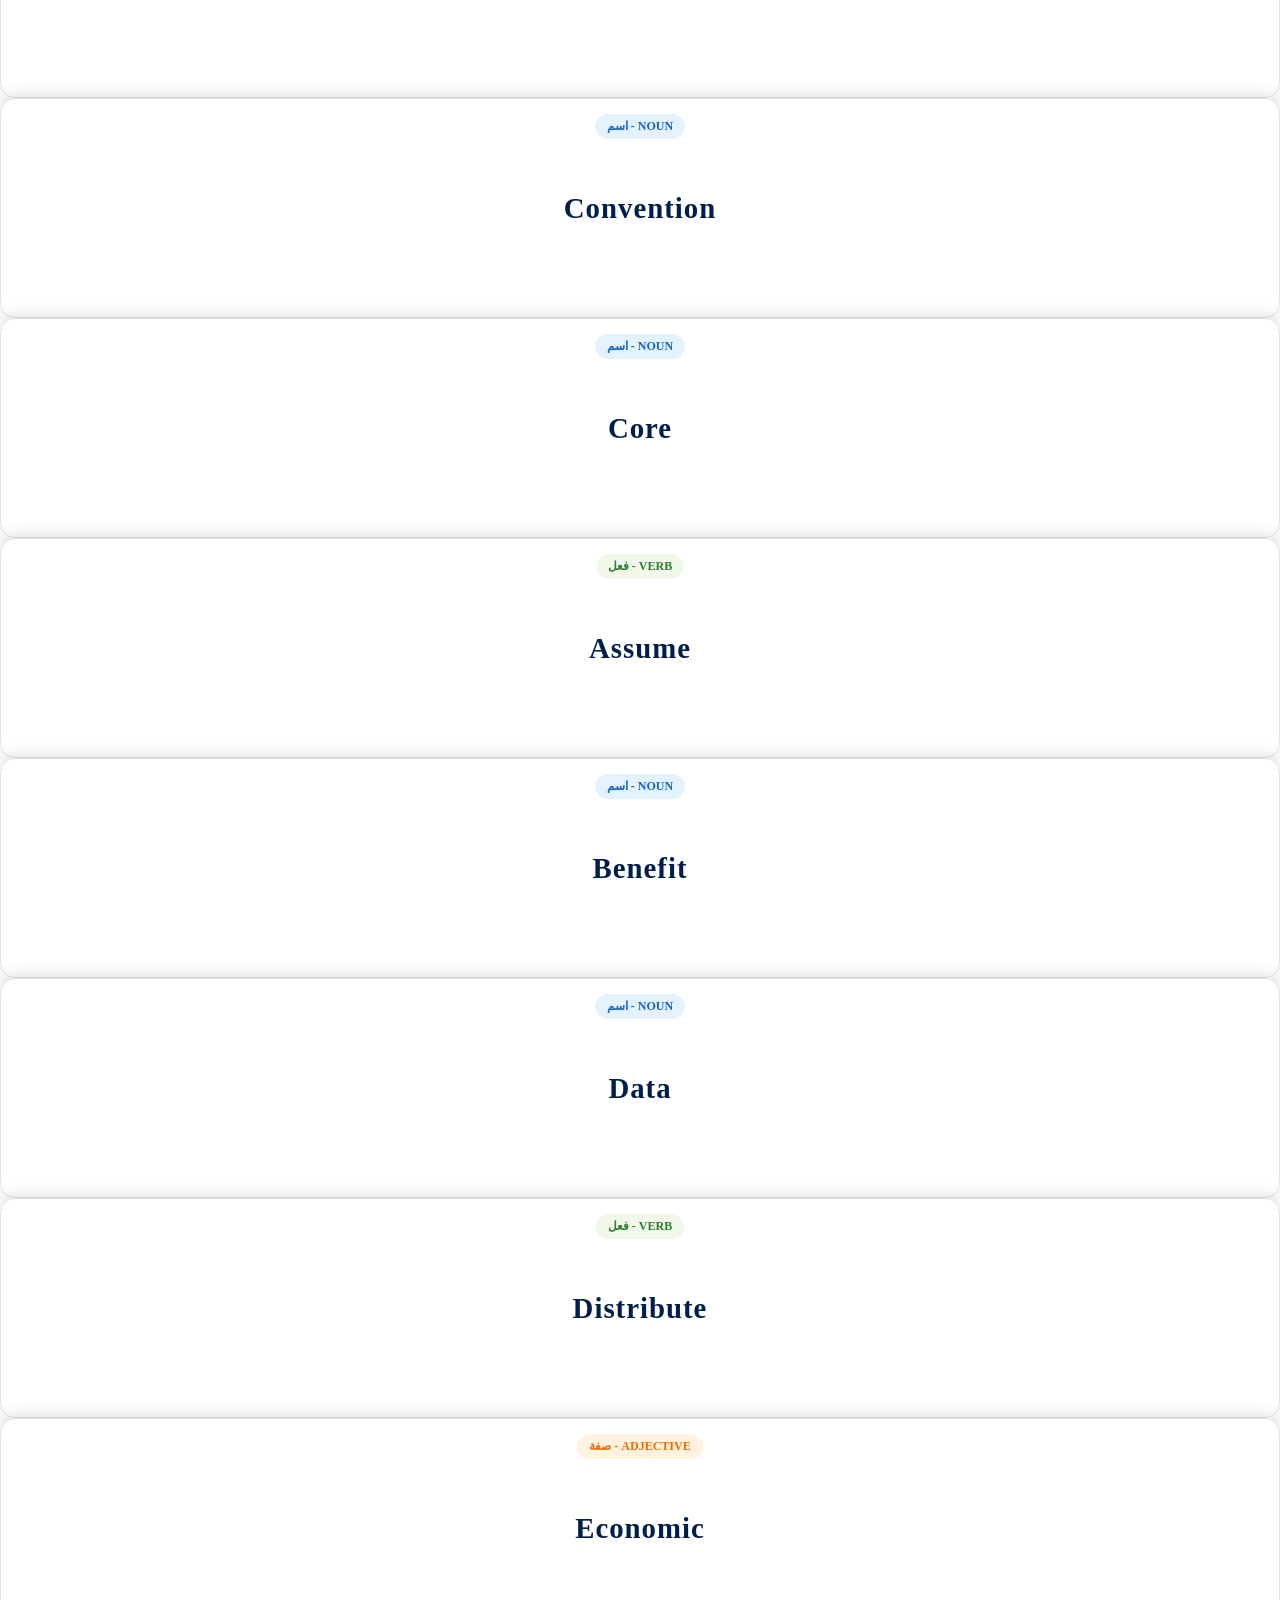
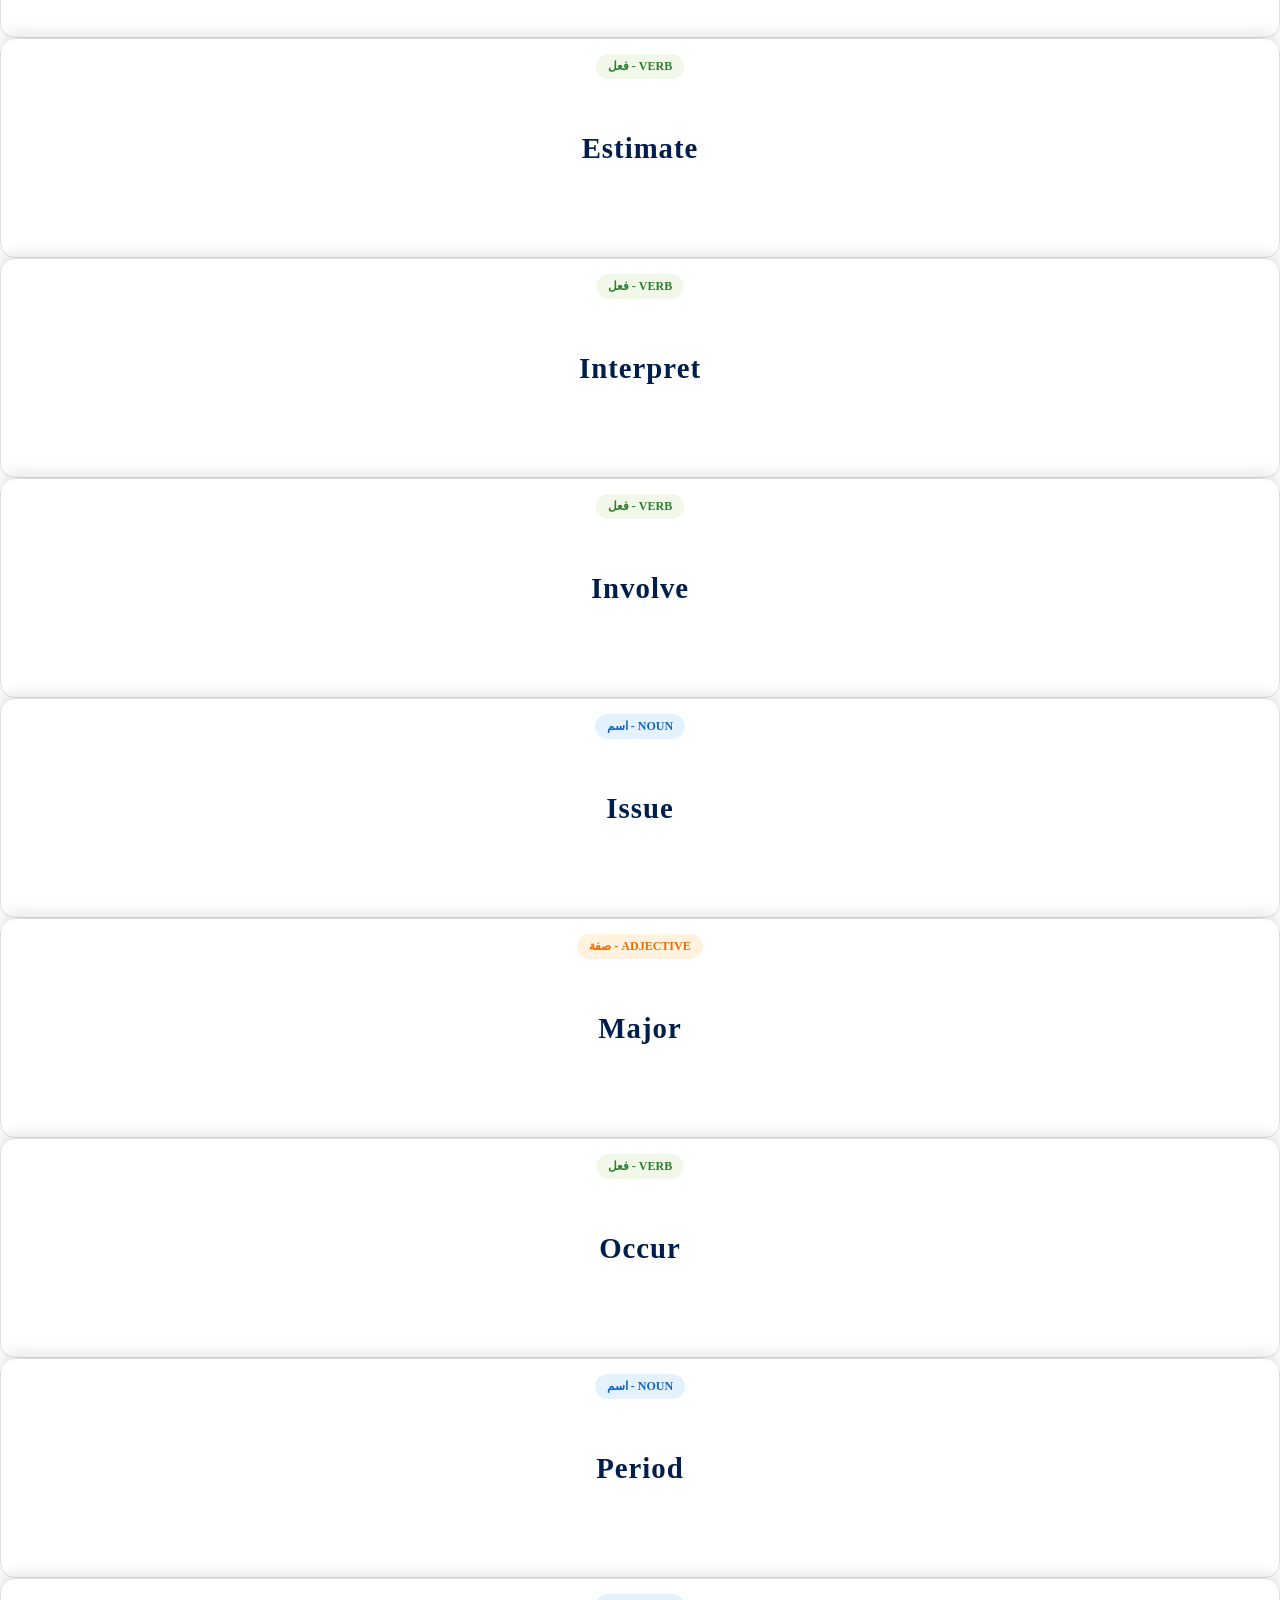
<file: voc.html>
<!doctype html>
<html lang="ar" dir="rtl">
  <head>
    <meta charset="UTF-8" />
    <meta name="viewport" content="width=device-width, initial-scale=1.0" />
    <title>مفردات STEP</title>
    <link rel="stylesheet" href="voc.css" />
    <link
      rel="icon"
      type="image/png"
      href="ENGLISH STEP ICON-modified.png"
      alt="The website icon, it is a circular image containing STEP English at the the top, a practice website at the bottom written in Arabic, and a middle orange image."
    />
  </head>
  <body>
    <p id="indicater">إضغط أو حرك مؤشر الفأرة لعرض الترجمات</p>
    <div class="search-container">
      <input
        type="text"
        id="vocabSearch"
        placeholder="البحث عن كلمة..."
        onkeyup="filterWords()"
      />
    </div>
    <article class="vocab-card" data-type="noun">
      <div class="card-inner">
        <div class="card-front">
          <span class="tag noun">Noun - اسم</span>
          <h2>Environment</h2>
        </div>
        <div class="card-back">
          <h3>البيئة</h3>
          <p>
            "We must protect the <strong>environment</strong> for our children."
          </p>
        </div>
      </div>
    </article>

    <article class="vocab-card" data-type="noun">
      <div class="card-inner">
        <div class="card-front">
          <span class="tag noun">Noun - اسم</span>
          <h2>Opportunity</h2>
        </div>
        <div class="card-back">
          <h3>فرصة</h3>
          <p>
            "Studying abroad is a great <strong>opportunity</strong> to learn."
          </p>
        </div>
      </div>
    </article>

    <article class="vocab-card" data-type="noun">
      <div class="card-inner">
        <div class="card-front">
          <span class="tag noun">Noun - اسم</span>
          <h2>Alternative</h2>
        </div>
        <div class="card-back">
          <h3>بديل</h3>
          <p>
            "We need to find an <strong>alternative</strong> energy source."
          </p>
        </div>
      </div>
    </article>

    <article class="vocab-card" data-type="noun">
      <div class="card-inner">
        <div class="card-front">
          <span class="tag noun">Noun - اسم</span>
          <h2>Evidence</h2>
        </div>
        <div class="card-back">
          <h3>دليل</h3>
          <p>"There is no <strong>evidence</strong> to support his claim."</p>
        </div>
      </div>
    </article>

    <article class="vocab-card" data-type="noun">
      <div class="card-inner">
        <div class="card-front">
          <span class="tag noun">Noun - اسم</span>
          <h2>Method</h2>
        </div>
        <div class="card-back">
          <h3>طريقة</h3>
          <p>"What is the best <strong>method</strong> to learn English?"</p>
        </div>
      </div>
    </article>

    <article class="vocab-card" data-type="noun">
      <div class="card-inner">
        <div class="card-front">
          <span class="tag noun">Noun - اسم</span>
          <h2>Impact</h2>
        </div>
        <div class="card-back">
          <h3>أثر / تأثير</h3>
          <p>"Technology has a huge <strong>impact</strong> on our lives."</p>
        </div>
      </div>
    </article>

    <article class="vocab-card" data-type="noun">
      <div class="card-inner">
        <div class="card-front">
          <span class="tag noun">Noun - اسم</span>
          <h2>Resource</h2>
        </div>
        <div class="card-back">
          <h3>مورد</h3>
          <p>"Water is a precious natural <strong>resource</strong>."</p>
        </div>
      </div>
    </article>

    <article class="vocab-card" data-type="noun">
      <div class="card-inner">
        <div class="card-front">
          <span class="tag noun">Noun - اسم</span>
          <h2>Policy</h2>
        </div>
        <div class="card-back">
          <h3>سياسة</h3>
          <p>"The school has a strict no-smoking <strong>policy</strong>."</p>
        </div>
      </div>
    </article>

    <article class="vocab-card" data-type="noun">
      <div class="card-inner">
        <div class="card-front">
          <span class="tag noun">Noun - اسم</span>
          <h2>Criteria</h2>
        </div>
        <div class="card-back">
          <h3>معايير</h3>
          <p>
            "What are the <strong>criteria</strong> for selecting the winner?"
          </p>
        </div>
      </div>
    </article>

    <article class="vocab-card" data-type="noun">
      <div class="card-inner">
        <div class="card-front">
          <span class="tag noun">Noun - اسم</span>
          <h2>Concept</h2>
        </div>
        <div class="card-back">
          <h3>مفهوم</h3>
          <p>"The <strong>concept</strong> of time is difficult to explain."</p>
        </div>
      </div>
    </article>
    <article class="vocab-card" data-type="verb">
      <div class="card-inner">
        <div class="card-front">
          <span class="tag verb">Verb - فعل</span>
          <h2>Analyze</h2>
        </div>
        <div class="card-back">
          <h3>يحلل</h3>
          <p>"Scientists <strong>analyze</strong> data to find answers."</p>
        </div>
      </div>
    </article>

    <article class="vocab-card" data-type="verb">
      <div class="card-inner">
        <div class="card-front">
          <span class="tag verb">Verb - فعل</span>
          <h2>Establish</h2>
        </div>
        <div class="card-back">
          <h3>يؤسس</h3>
          <p>"The company was <strong>established</strong> in 1990."</p>
        </div>
      </div>
    </article>

    <article class="vocab-card" data-type="verb">
      <div class="card-inner">
        <div class="card-front">
          <span class="tag verb">Verb - فعل</span>
          <h2>Identify</h2>
        </div>
        <div class="card-back">
          <h3>يحدد / يتعرف على</h3>
          <p>"Can you <strong>identify</strong> the man in the photo?"</p>
        </div>
      </div>
    </article>

    <article class="vocab-card" data-type="verb">
      <div class="card-inner">
        <div class="card-front">
          <span class="tag verb">Verb - فعل</span>
          <h2>Indicate</h2>
        </div>
        <div class="card-back">
          <h3>يشير إلى</h3>
          <p>"High fever can <strong>indicate</strong> an infection."</p>
        </div>
      </div>
    </article>

    <article class="vocab-card" data-type="verb">
      <div class="card-inner">
        <div class="card-front">
          <span class="tag verb">Verb - فعل</span>
          <h2>Maintain</h2>
        </div>
        <div class="card-back">
          <h3>يحافظ على</h3>
          <p>
            "It is important to <strong>maintain</strong> a healthy weight."
          </p>
        </div>
      </div>
    </article>

    <article class="vocab-card" data-type="verb">
      <div class="card-inner">
        <div class="card-front">
          <span class="tag verb">Verb - فعل</span>
          <h2>Participate</h2>
        </div>
        <div class="card-back">
          <h3>يشارك</h3>
          <p>
            "Everyone should <strong>participate</strong> in the discussion."
          </p>
        </div>
      </div>
    </article>

    <article class="vocab-card" data-type="verb">
      <div class="card-inner">
        <div class="card-front">
          <span class="tag verb">Verb - فعل</span>
          <h2>Demonstrate</h2>
        </div>
        <div class="card-back">
          <h3>يوضح / يبرهن</h3>
          <p>"I will <strong>demonstrate</strong> how to use the machine."</p>
        </div>
      </div>
    </article>

    <article class="vocab-card" data-type="verb">
      <div class="card-inner">
        <div class="card-front">
          <span class="tag verb">Verb - فعل</span>
          <h2>Evaluate</h2>
        </div>
        <div class="card-back">
          <h3>يقيم</h3>
          <p>"We need to <strong>evaluate</strong> the final results."</p>
        </div>
      </div>
    </article>

    <article class="vocab-card" data-type="verb">
      <div class="card-inner">
        <div class="card-front">
          <span class="tag verb">Verb - فعل</span>
          <h2>Acquire</h2>
        </div>
        <div class="card-back">
          <h3>يكتسب</h3>
          <p>"Children <strong>acquire</strong> language very quickly."</p>
        </div>
      </div>
    </article>

    <article class="vocab-card" data-type="verb">
      <div class="card-inner">
        <div class="card-front">
          <span class="tag verb">Verb - فعل</span>
          <h2>Conclude</h2>
        </div>
        <div class="card-back">
          <h3>يستنتج / ينهي</h3>
          <p>"The report <strong>concluded</strong> that the plan failed."</p>
        </div>
      </div>
    </article>
    <article class="vocab-card" data-type="adjective">
      <div class="card-inner">
        <div class="card-front">
          <span class="tag adjective">Adjective - صفة</span>
          <h2>Significant</h2>
        </div>
        <div class="card-back">
          <h3>هام / جوهري</h3>
          <p>
            "There is a <strong>significant</strong> difference between them."
          </p>
        </div>
      </div>
    </article>

    <article class="vocab-card" data-type="adjective">
      <div class="card-inner">
        <div class="card-front">
          <span class="tag adjective">Adjective - صفة</span>
          <h2>Efficient</h2>
        </div>
        <div class="card-back">
          <h3>فعّال / كفء</h3>
          <p>"The new engine is very <strong>efficient</strong>."</p>
        </div>
      </div>
    </article>

    <article class="vocab-card" data-type="adjective">
      <div class="card-inner">
        <div class="card-front">
          <span class="tag adjective">Adjective - صفة</span>
          <h2>Consistent</h2>
        </div>
        <div class="card-back">
          <h3>ثابت / متسق</h3>
          <p>"Your work needs to be more <strong>consistent</strong>."</p>
        </div>
      </div>
    </article>

    <article class="vocab-card" data-type="adjective">
      <div class="card-inner">
        <div class="card-front">
          <span class="tag adjective">Adjective - صفة</span>
          <h2>Relevant</h2>
        </div>
        <div class="card-back">
          <h3>ذو صلة</h3>
          <p>"Please keep your comments <strong>relevant</strong>."</p>
        </div>
      </div>
    </article>

    <article class="vocab-card" data-type="adjective">
      <div class="card-inner">
        <div class="card-front">
          <span class="tag adjective">Adjective - صفة</span>
          <h2>Specific</h2>
        </div>
        <div class="card-back">
          <h3>محدد</h3>
          <p>"Is there a <strong>specific</strong> reason for this?"</p>
        </div>
      </div>
    </article>

    <article class="vocab-card" data-type="adjective">
      <div class="card-inner">
        <div class="card-front">
          <span class="tag adjective">Adjective - صفة</span>
          <h2>Potential</h2>
        </div>
        <div class="card-back">
          <h3>محتمل</h3>
          <p>"He is a <strong>potential</strong> candidate for the job."</p>
        </div>
      </div>
    </article>

    <article class="vocab-card" data-type="adjective">
      <div class="card-inner">
        <div class="card-front">
          <span class="tag adjective">Adjective - صفة</span>
          <h2>Previous</h2>
        </div>
        <div class="card-back">
          <h3>سابق</h3>
          <p>"Do you have any <strong>previous</strong> experience?"</p>
        </div>
      </div>
    </article>

    <article class="vocab-card" data-type="adjective">
      <div class="card-inner">
        <div class="card-front">
          <span class="tag adjective">Adjective - صفة</span>
          <h2>Primary</h2>
        </div>
        <div class="card-back">
          <h3>أساسي</h3>
          <p>"Our <strong>primary</strong> goal is to improve safety."</p>
        </div>
      </div>
    </article>

    <article class="vocab-card" data-type="adjective">
      <div class="card-inner">
        <div class="card-front">
          <span class="tag adjective">Adjective - صفة</span>
          <h2>Appropriate</h2>
        </div>
        <div class="card-back">
          <h3>مناسب</h3>
          <p>"Is this dress <strong>appropriate</strong> for a wedding?"</p>
        </div>
      </div>
    </article>

    <article class="vocab-card" data-type="adjective">
      <div class="card-inner">
        <div class="card-front">
          <span class="tag adjective">Adjective - صفة</span>
          <h2>Distinct</h2>
        </div>
        <div class="card-back">
          <h3>متميز / واضح</h3>
          <p>"There is a <strong>distinct</strong> smell of gas here."</p>
        </div>
      </div>
    </article>
    <article class="vocab-card" data-type="verb">
      <div class="card-inner">
        <div class="card-front">
          <span class="tag verb">Verb - فعل</span>
          <h2>Deduce</h2>
        </div>
        <div class="card-back">
          <h3>يستنتج</h3>
          <p>"We can <strong>deduce</strong> that he is guilty."</p>
        </div>
      </div>
    </article>
    <article class="vocab-card" data-type="noun">
      <div class="card-inner">
        <div class="card-front">
          <span class="tag noun">Noun - اسم</span>
          <h2>Document</h2>
        </div>
        <div class="card-back">
          <h3>وثيقة</h3>
          <p>"Please sign this <strong>document</strong>."</p>
        </div>
      </div>
    </article>
    <article class="vocab-card" data-type="adjective">
      <div class="card-inner">
        <div class="card-front">
          <span class="tag adjective">Adjective - صفة</span>
          <h2>Dominant</h2>
        </div>
        <div class="card-back">
          <h3>سائد / مسيطر</h3>
          <p>"English is the <strong>dominant</strong> language."</p>
        </div>
      </div>
    </article>
    <article class="vocab-card" data-type="noun">
      <div class="card-inner">
        <div class="card-front">
          <span class="tag noun">Noun - اسم</span>
          <h2>Emphasis</h2>
        </div>
        <div class="card-back">
          <h3>تأكيد / تشديد</h3>
          <p>"The school puts <strong>emphasis</strong> on sports."</p>
        </div>
      </div>
    </article>
    <article class="vocab-card" data-type="verb">
      <div class="card-inner">
        <div class="card-front">
          <span class="tag verb">Verb - فعل</span>
          <h2>Ensure</h2>
        </div>
        <div class="card-back">
          <h3>يضمن</h3>
          <p>"Please <strong>ensure</strong> all doors are locked."</p>
        </div>
      </div>
    </article>
    <article class="vocab-card" data-type="verb">
      <div class="card-inner">
        <div class="card-front">
          <span class="tag verb">Verb - فعل</span>
          <h2>Exclude</h2>
        </div>
        <div class="card-back">
          <h3>يستثني</h3>
          <p>"The price <strong>excludes</strong> taxes."</p>
        </div>
      </div>
    </article>
    <article class="vocab-card" data-type="noun">
      <div class="card-inner">
        <div class="card-front">
          <span class="tag noun">Noun - اسم</span>
          <h2>Framework</h2>
        </div>
        <div class="card-back">
          <h3>إطار عمل</h3>
          <p>"We need a <strong>framework</strong> for the project."</p>
        </div>
      </div>
    </article>
    <article class="vocab-card" data-type="verb">
      <div class="card-inner">
        <div class="card-front">
          <span class="tag verb">Verb - فعل</span>
          <h2>Illustrate</h2>
        </div>
        <div class="card-back">
          <h3>يوضح</h3>
          <p>"This map <strong>illustrates</strong> the main roads."</p>
        </div>
      </div>
    </article>
    <article class="vocab-card" data-type="verb">
      <div class="card-inner">
        <div class="card-front">
          <span class="tag verb">Verb - فعل</span>
          <h2>Imply</h2>
        </div>
        <div class="card-back">
          <h3>يلمح / يعني</h3>
          <p>"Are you <strong>implying</strong> that I am lying?"</p>
        </div>
      </div>
    </article>
    <article class="vocab-card" data-type="adjective">
      <div class="card-inner">
        <div class="card-front">
          <span class="tag adjective">Adjective - صفة</span>
          <h2>Initial</h2>
        </div>
        <div class="card-back">
          <h3>أولي</h3>
          <p>"My <strong>initial</strong> reaction was surprise."</p>
        </div>
      </div>
    </article>
    <article class="vocab-card" data-type="verb">
      <div class="card-inner">
        <div class="card-front">
          <span class="tag verb">Verb - فعل</span>
          <h2>Predict</h2>
        </div>
        <div class="card-back">
          <h3>يتنبأ</h3>
          <p>"It is hard to <strong>predict</strong> the future."</p>
        </div>
      </div>
    </article>
    <article class="vocab-card" data-type="noun">
      <div class="card-inner">
        <div class="card-front">
          <span class="tag noun">Noun - اسم</span>
          <h2>Section</h2>
        </div>
        <div class="card-back">
          <h3>قسم</h3>
          <p>"Please fill out this <strong>section</strong>."</p>
        </div>
      </div>
    </article>
    <article class="vocab-card" data-type="verb">
      <div class="card-inner">
        <div class="card-front">
          <span class="tag verb">Verb - فعل</span>
          <h2>Select</h2>
        </div>
        <div class="card-back">
          <h3>يختار</h3>
          <p>"You can <strong>select</strong> any color."</p>
        </div>
      </div>
    </article>
    <article class="vocab-card" data-type="noun">
      <div class="card-inner">
        <div class="card-front">
          <span class="tag noun">Noun - اسم</span>
          <h2>Site</h2>
        </div>
        <div class="card-back">
          <h3>موقع</h3>
          <p>"This is the <strong>site</strong> of the new school."</p>
        </div>
      </div>
    </article>
    <article class="vocab-card" data-type="verb">
      <div class="card-inner">
        <div class="card-front">
          <span class="tag verb">Verb - فعل</span>
          <h2>Specify</h2>
        </div>
        <div class="card-back">
          <h3>يحدد</h3>
          <p>"Please <strong>specify</strong> which model you want."</p>
        </div>
      </div>
    </article>
    <article class="vocab-card" data-type="verb">
      <div class="card-inner">
        <div class="card-front">
          <span class="tag verb">Verb - فعل</span>
          <h2>Invest</h2>
        </div>
        <div class="card-back">
          <h3>يستثمر</h3>
          <p>"He wants to <strong>invest</strong> in a new business."</p>
        </div>
      </div>
    </article>
    <article class="vocab-card" data-type="noun">
      <div class="card-inner">
        <div class="card-front">
          <span class="tag noun">Noun - اسم</span>
          <h2>Journal</h2>
        </div>
        <div class="card-back">
          <h3>مجلة علمية</h3>
          <p>"The research was in a medical <strong>journal</strong>."</p>
        </div>
      </div>
    </article>
    <article class="vocab-card" data-type="verb">
      <div class="card-inner">
        <div class="card-front">
          <span class="tag verb">Verb - فعل</span>
          <h2>Obtain</h2>
        </div>
        <div class="card-back">
          <h3>يحصل على</h3>
          <p>"You can <strong>obtain</strong> a visa at the airport."</p>
        </div>
      </div>
    </article>
    <article class="vocab-card" data-type="noun">
      <div class="card-inner">
        <div class="card-front">
          <span class="tag noun">Noun - اسم</span>
          <h2>Region</h2>
        </div>
        <div class="card-back">
          <h3>منطقة</h3>
          <p>"It is very hot in this <strong>region</strong>."</p>
        </div>
      </div>
    </article>
    <article class="vocab-card" data-type="verb">
      <div class="card-inner">
        <div class="card-front">
          <span class="tag verb">Verb - فعل</span>
          <h2>Regulate</h2>
        </div>
        <div class="card-back">
          <h3>ينظم</h3>
          <p>"Governments <strong>regulate</strong> the price of bread."</p>
        </div>
      </div>
    </article>
    <article class="vocab-card" data-type="noun">
      <div class="card-inner">
        <div class="card-front">
          <span class="tag noun">Noun - اسم</span>
          <h2>Security</h2>
        </div>
        <div class="card-back">
          <h3>أمن</h3>
          <p>"<strong>Security</strong> is very tight at the airport."</p>
        </div>
      </div>
    </article>
    <article class="vocab-card" data-type="noun">
      <div class="card-inner">
        <div class="card-front">
          <span class="tag noun">Noun - اسم</span>
          <h2>Strategy</h2>
        </div>
        <div class="card-back">
          <h3>استراتيجية</h3>
          <p>"We need a new <strong>strategy</strong> to win."</p>
        </div>
      </div>
    </article>
    <article class="vocab-card" data-type="noun">
      <div class="card-inner">
        <div class="card-front">
          <span class="tag noun">Noun - اسم</span>
          <h2>Survey</h2>
        </div>
        <div class="card-back">
          <h3>استطلاع</h3>
          <p>"The <strong>survey</strong> shows people are happy."</p>
        </div>
      </div>
    </article>
    <article class="vocab-card" data-type="verb">
      <div class="card-inner">
        <div class="card-front">
          <span class="tag verb">Verb - فعل</span>
          <h2>Transfer</h2>
        </div>
        <div class="card-back">
          <h3>ينقل</h3>
          <p>"I need to <strong>transfer</strong> money to my account."</p>
        </div>
      </div>
    </article>
    <article class="vocab-card" data-type="noun">
      <div class="card-inner">
        <div class="card-front">
          <span class="tag noun">Noun - اسم</span>
          <h2>Component</h2>
        </div>
        <div class="card-back">
          <h3>مكون</h3>
          <p>"Trust is a vital <strong>component</strong> of love."</p>
        </div>
      </div>
    </article>
    <article class="vocab-card" data-type="noun">
      <div class="card-inner">
        <div class="card-front">
          <span class="tag noun">Noun - اسم</span>
          <h2>Consent</h2>
        </div>
        <div class="card-back">
          <h3>موافقة</h3>
          <p>"You need <strong>consent</strong> to go on the trip."</p>
        </div>
      </div>
    </article>
    <article class="vocab-card" data-type="adjective">
      <div class="card-inner">
        <div class="card-front">
          <span class="tag adjective">Adjective - صفة</span>
          <h2>Considerable</h2>
        </div>
        <div class="card-back">
          <h3>ملحوظ / كبير</h3>
          <p>"He spent a <strong>considerable</strong> amount of money."</p>
        </div>
      </div>
    </article>
    <article class="vocab-card" data-type="verb">
      <div class="card-inner">
        <div class="card-front">
          <span class="tag verb">Verb - فعل</span>
          <h2>Contribute</h2>
        </div>
        <div class="card-back">
          <h3>يساهم</h3>
          <p>"Smoking <strong>contributes</strong> to heart disease."</p>
        </div>
      </div>
    </article>
    <article class="vocab-card" data-type="noun">
      <div class="card-inner">
        <div class="card-front">
          <span class="tag noun">Noun - اسم</span>
          <h2>Convention</h2>
        </div>
        <div class="card-back">
          <h3>عرف / اتفاقية</h3>
          <p>"It is a <strong>convention</strong> to shake hands."</p>
        </div>
      </div>
    </article>
    <article class="vocab-card" data-type="noun">
      <div class="card-inner">
        <div class="card-front">
          <span class="tag noun">Noun - اسم</span>
          <h2>Core</h2>
        </div>
        <div class="card-back">
          <h3>لب / جوهر</h3>
          <p>"Communication is the <strong>core</strong> of a project."</p>
        </div>
      </div>
    </article>
    <article class="vocab-card" data-type="verb">
      <div class="card-inner">
        <div class="card-front">
          <span class="tag verb">Verb - فعل</span>
          <h2>Assume</h2>
        </div>
        <div class="card-back">
          <h3>يفترض</h3>
          <p>"Do not <strong>assume</strong> that the test is easy."</p>
        </div>
      </div>
    </article>
    <article class="vocab-card" data-type="noun">
      <div class="card-inner">
        <div class="card-front">
          <span class="tag noun">Noun - اسم</span>
          <h2>Benefit</h2>
        </div>
        <div class="card-back">
          <h3>فائدة</h3>
          <p>"Exercise has many <strong>benefits</strong> for your health."</p>
        </div>
      </div>
    </article>
    <article class="vocab-card" data-type="noun">
      <div class="card-inner">
        <div class="card-front">
          <span class="tag noun">Noun - اسم</span>
          <h2>Data</h2>
        </div>
        <div class="card-back">
          <h3>بيانات</h3>
          <p>"We collected <strong>data</strong> for the research project."</p>
        </div>
      </div>
    </article>
    <article class="vocab-card" data-type="verb">
      <div class="card-inner">
        <div class="card-front">
          <span class="tag verb">Verb - فعل</span>
          <h2>Distribute</h2>
        </div>
        <div class="card-back">
          <h3>يوزع</h3>
          <p>"The teacher will <strong>distribute</strong> the exam papers."</p>
        </div>
      </div>
    </article>
    <article class="vocab-card" data-type="adjective">
      <div class="card-inner">
        <div class="card-front">
          <span class="tag adjective">Adjective - صفة</span>
          <h2>Economic</h2>
        </div>
        <div class="card-back">
          <h3>اقتصادي</h3>
          <p>"The country is facing <strong>economic</strong> challenges."</p>
        </div>
      </div>
    </article>
    <article class="vocab-card" data-type="verb">
      <div class="card-inner">
        <div class="card-front">
          <span class="tag verb">Verb - فعل</span>
          <h2>Estimate</h2>
        </div>
        <div class="card-back">
          <h3>يقدر</h3>
          <p>
            "They <strong>estimate</strong> that the project will take a year."
          </p>
        </div>
      </div>
    </article>
    <article class="vocab-card" data-type="verb">
      <div class="card-inner">
        <div class="card-front">
          <span class="tag verb">Verb - فعل</span>
          <h2>Interpret</h2>
        </div>
        <div class="card-back">
          <h3>يفسر</h3>
          <p>"It is difficult to <strong>interpret</strong> this poem."</p>
        </div>
      </div>
    </article>
    <article class="vocab-card" data-type="verb">
      <div class="card-inner">
        <div class="card-front">
          <span class="tag verb">Verb - فعل</span>
          <h2>Involve</h2>
        </div>
        <div class="card-back">
          <h3>يتضمن</h3>
          <p>"The job <strong>involves</strong> a lot of traveling."</p>
        </div>
      </div>
    </article>
    <article class="vocab-card" data-type="noun">
      <div class="card-inner">
        <div class="card-front">
          <span class="tag noun">Noun - اسم</span>
          <h2>Issue</h2>
        </div>
        <div class="card-back">
          <h3>قضية / مسألة</h3>
          <p>"Global warming is a serious <strong>issue</strong>."</p>
        </div>
      </div>
    </article>
    <article class="vocab-card" data-type="adjective">
      <div class="card-inner">
        <div class="card-front">
          <span class="tag adjective">Adjective - صفة</span>
          <h2>Major</h2>
        </div>
        <div class="card-back">
          <h3>رئيسي</h3>
          <p>"Traffic is a <strong>major</strong> problem in big cities."</p>
        </div>
      </div>
    </article>

    <article class="vocab-card" data-type="verb">
      <div class="card-inner">
        <div class="card-front">
          <span class="tag verb">Verb - فعل</span>
          <h2>Occur</h2>
        </div>
        <div class="card-back">
          <h3>يحدث</h3>
          <p>"Earthquakes <strong>occur</strong> without warning."</p>
        </div>
      </div>
    </article>
    <article class="vocab-card" data-type="noun">
      <div class="card-inner">
        <div class="card-front">
          <span class="tag noun">Noun - اسم</span>
          <h2>Period</h2>
        </div>
        <div class="card-back">
          <h3>فترة</h3>
          <p>"The exam lasted for a <strong>period</strong> of two hours."</p>
        </div>
      </div>
    </article>
    <article class="vocab-card" data-type="noun">
      <div class="card-inner">
        <div class="card-front">
          <span class="tag noun">Noun - اسم</span>
          <h2>Process</h2>
        </div>
        <div class="card-back">
          <h3>عملية</h3>
          <p>"Learning a language is a long <strong>process</strong>."</p>
        </div>
      </div>
    </article>
    <article class="vocab-card" data-type="adjective">
      <div class="card-inner">
        <div class="card-front">
          <span class="tag adjective">Adjective - صفة</span>
          <h2>Required</h2>
        </div>
        <div class="card-back">
          <h3>مطلوب</h3>
          <p>"Uniforms are <strong>required</strong> for all students."</p>
        </div>
      </div>
    </article>
    <article class="vocab-card" data-type="noun">
      <div class="card-inner">
        <div class="card-front">
          <span class="tag noun">Noun - اسم</span>
          <h2>Research</h2>
        </div>
        <div class="card-back">
          <h3>بحث</h3>
          <p>"She is doing <strong>research</strong> on cancer."</p>
        </div>
      </div>
    </article>
    <article class="vocab-card" data-type="noun">
      <div class="card-inner">
        <div class="card-front">
          <span class="tag noun">Noun - اسم</span>
          <h2>Response</h2>
        </div>
        <div class="card-back">
          <h3>رد / استجابة</h3>
          <p>"I am waiting for a <strong>response</strong> to my email."</p>
        </div>
      </div>
    </article>
    <article class="vocab-card" data-type="noun">
      <div class="card-inner">
        <div class="card-front">
          <span class="tag noun">Noun - اسم</span>
          <h2>Source</h2>
        </div>
        <div class="card-back">
          <h3>مصدر</h3>
          <p>"The sun is a major <strong>source</strong> of energy."</p>
        </div>
      </div>
    </article>
    <article class="vocab-card" data-type="noun">
      <div class="card-inner">
        <div class="card-front">
          <span class="tag noun">Noun - اسم</span>
          <h2>Structure</h2>
        </div>
        <div class="card-back">
          <h3>بناء / هيكل</h3>
          <p>"We studied the <strong>structure</strong> of the brain."</p>
        </div>
      </div>
    </article>
    <article class="vocab-card" data-type="noun">
      <div class="card-inner">
        <div class="card-front">
          <span class="tag noun">Noun - اسم</span>
          <h2>Theory</h2>
        </div>
        <div class="card-back">
          <h3>نظرية</h3>
          <p>"The <strong>theory</strong> of evolution is well-known."</p>
        </div>
      </div>
    </article>
    <article class="vocab-card" data-type="verb">
      <div class="card-inner">
        <div class="card-front">
          <span class="tag verb">Verb - فعل</span>
          <h2>Vary</h2>
        </div>
        <div class="card-back">
          <h3>يتنوع</h3>
          <p>"Prices <strong>vary</strong> depending on the quality."</p>
        </div>
      </div>
    </article>

    <article class="vocab-card" data-type="verb">
      <div class="card-inner">
        <div class="card-front">
          <span class="tag verb">Verb - فعل</span>
          <h2>Achieve</h2>
        </div>
        <div class="card-back">
          <h3>يحقق</h3>
          <p>"You can <strong>achieve</strong> your goals with hard work."</p>
        </div>
      </div>
    </article>
    <article class="vocab-card" data-type="noun">
      <div class="card-inner">
        <div class="card-front">
          <span class="tag noun">Noun - اسم</span>
          <h2>Aspect</h2>
        </div>
        <div class="card-back">
          <h3>جانب</h3>
          <p>"Every <strong>aspect</strong> of the plan was considered."</p>
        </div>
      </div>
    </article>
    <article class="vocab-card" data-type="noun">
      <div class="card-inner">
        <div class="card-front">
          <span class="tag noun">Noun - اسم</span>
          <h2>Category</h2>
        </div>
        <div class="card-back">
          <h3>فئة</h3>
          <p>"Which <strong>category</strong> does this book belong to?"</p>
        </div>
      </div>
    </article>
    <article class="vocab-card" data-type="verb">
      <div class="card-inner">
        <div class="card-front">
          <span class="tag verb">Verb - فعل</span>
          <h2>Conduct</h2>
        </div>
        <div class="card-back">
          <h3>يجرى / يدير</h3>
          <p>"They will <strong>conduct</strong> a survey next week."</p>
        </div>
      </div>
    </article>
    <article class="vocab-card" data-type="noun">
      <div class="card-inner">
        <div class="card-front">
          <span class="tag noun">Noun - اسم</span>
          <h2>Consequence</h2>
        </div>
        <div class="card-back">
          <h3>نتيجة / عاقبة</h3>
          <p>"You must accept the <strong>consequences</strong>."</p>
        </div>
      </div>
    </article>
    <article class="vocab-card" data-type="verb">
      <div class="card-inner">
        <div class="card-front">
          <span class="tag verb">Verb - فعل</span>
          <h2>Construct</h2>
        </div>
        <div class="card-back">
          <h3>يبني</h3>
          <p>"They are <strong>constructing</strong> a new bridge."</p>
        </div>
      </div>
    </article>
    <article class="vocab-card" data-type="noun">
      <div class="card-inner">
        <div class="card-front">
          <span class="tag noun">Noun - اسم</span>
          <h2>Consumer</h2>
        </div>
        <div class="card-back">
          <h3>مستهلك</h3>
          <p>"<strong>Consumers</strong> are buying more online."</p>
        </div>
      </div>
    </article>
    <article class="vocab-card" data-type="noun">
      <div class="card-inner">
        <div class="card-front">
          <span class="tag noun">Noun - اسم</span>
          <h2>Culture</h2>
        </div>
        <div class="card-back">
          <h3>ثقافة</h3>
          <p>
            "It is important to learn about other <strong>cultures</strong>."
          </p>
        </div>
      </div>
    </article>
    <article class="vocab-card" data-type="verb">
      <div class="card-inner">
        <div class="card-front">
          <span class="tag verb">Verb - فعل</span>
          <h2>Design</h2>
        </div>
        <div class="card-back">
          <h3>يصمم</h3>
          <p>"She <strong>designs</strong> beautiful clothes."</p>
        </div>
      </div>
    </article>
    <article class="vocab-card" data-type="noun">
      <div class="card-inner">
        <div class="card-front">
          <span class="tag noun">Noun - اسم</span>
          <h2>Element</h2>
        </div>
        <div class="card-back">
          <h3>عنصر</h3>
          <p>"Trust is a key <strong>element</strong> of friendship."</p>
        </div>
      </div>
    </article>
    <script src="voc.js"></script>
  </body>
</html>
</file>
<file: homepage.css>
body,html{
    margin: 0;
    padding: 0;
    background-color: #f5f7fa;
    width: 100%;
    overflow-x: hidden;
    scroll-behavior: smooth;
}
#card-container {
    display: grid;
    grid-template-columns: repeat(auto-fit, minmax(220px, 1fr));
    min-height: 100vh;
    align-items: center;
    justify-items: center;
    gap: 40px;
    padding: 40px;
}
.card{
    background-color: white;
    width: 100%;
    max-width: 220px;
    height: 300px;
    margin-bottom: 330px;
    border-radius: 10px;
    box-shadow: 0 8px 15px rgba(0, 0, 0, 0.15);
    transition: transform 0.3s ease, box-shadow 0.3s ease;
    display: flex;
    flex-direction: column;
}
.card:hover{
    transform: translateY(-20px);
    box-shadow: -10px 8px 8px rgba(0, 0, 0, 0.15);
}

img{
    display: block;
    width: 100%;
    height: 115px;
    object-fit: cover;
    border-radius: 10px 10px 0 0;
}
.test-button{
    display: flex;
    justify-content: center;
    align-items: center;
    color: aliceblue;
    border-radius: 0 0 10px 10px;
    width: 100%;
    height: 30px;
    margin-top:auto;
    font-family: 'Franklin Gothic Medium', 'Arial Narrow', Arial, sans-serif;
    text-transform: uppercase;
    text-decoration: none;
    transition: 0.3s;
}
.test-button:hover {
    transform: translateY(5px);
    filter: brightness(1.5);
}
.test-button:active {
    transform: translateY(5px);
    filter: brightness(1.5);
}
.card-p{
    margin: 0px 5px 0 5px;
    font-family: "Bebas Neue", sans-serif;
    display: -webkit-box;
    -webkit-line-clamp: 4;
    -webkit-box-orient: vertical;
    overflow:scroll;
}
p{
    font-family: "Bebas Neue", sans-serif;
}
b{
    font-family: 'Lucida Sans', Geneva, Verdana, sans-serif; 
    margin-right: 5px;
    margin-bottom: 4px;
    margin-top: 9px;
    font-size: 20px;
    display: block;
}
h2{
    font-family: 'Lucida Sans', Geneva, Verdana, sans-serif;
}


* {
    margin: 0;
    padding: 0;
    box-sizing: border-box;
}

.slider {
    position: relative;
    width: 100%;
    max-width: 100%;
    height: 300px;
    overflow: hidden;
    box-shadow: 0px 10px 5px rgba(0, 0, 0, 0.15);
}

.slides-container {
    display: flex;
    width: 100%;
    height: 100%;
    overflow-x: auto;
    scroll-snap-type: x mandatory;
    scroll-behavior: smooth;
    scrollbar-width: none;
    -ms-overflow-style: none;
}

.slides-container::-webkit-scrollbar {
    display: none;
}

.slide {
    flex: 0 0 100%;
    width: 100%;
    height: 100%;
    scroll-snap-align: start;
    display: flex;
    justify-content: center;
    align-items: center;
    color: white;
}

.content {
    display: flex;
    flex-direction: column;
    justify-content: center;
    align-items: center;
    text-align: center;
    gap: 20px;
    padding: 0 15%;
}

.content h2 {
    font-size: clamp(2rem, 5vw, 3.5rem);
    margin: 0;
}

.content p {
    font-size: clamp(1rem, 2vw, 1.5rem);
    line-height: 1.6;
    max-width: 800px;
    opacity: 0.9;
}

.nav-btn {
    position: absolute;
    top: 50%;
    transform: translateY(-50%);
    background: rgba(0, 0, 0, 0.3);
    color: white;
    border: none;
    padding: 20px 15px;
    cursor: pointer;
    font-size: 2rem;
    z-index: 10;
    transition: background 0.3s ease;
}

.nav-btn:hover {
    background: rgba(0, 0, 0, 0.6);
}

.prev {
    right: 0;
    border-radius: 8px 0 0 8px;
}

.next {
    left: 0;
    border-radius: 0 8px 8px 0;
}

#footer {
    box-shadow: 0px -10px 5px rgba(0, 0, 0, 0.2);
    background-color: #00171f;
    color: whitesmoke;
    font-family: 'Lucida Sans', 'Lucida Sans Regular', 'Lucida Grande', 'Lucida Sans Unicode', Geneva, Verdana, sans-serif;
    width: 100%;
    padding: 30px 0;
    text-align: center;
    box-sizing: border-box;
    position: sticky;
    z-index: 10;
}
.footer-share-container {
    text-align: center;
    padding-top: 15px;    
    padding-bottom: 20px;   
}

.whatsapp-share-btn {
    display: inline-flex;
    align-items: center;
    background: linear-gradient(135deg, #25D366 0%, #128C7E 100%);
    color: white !important;
    padding: 10px 20px;    
    border-radius: 50px;
    text-decoration: none;
    font-weight: 600;
    font-size: 14px;       
    box-shadow: 0 4px 10px rgba(0, 0, 0, 0.1);
    transition: all 0.3s ease;
    border: none;
    direction: rtl;
}

.whatsapp-share-btn:hover {
    transform: translateY(-2px);
    filter: brightness(1.1);
}

.whatsapp-share-btn .icon-ws {
    margin-left: 8px;
    font-size: 18px;
}
</file>
<file: info-pages.css>
body {
    font-family: 'Tajawal', sans-serif;
    background-color: #f4f7f6;
    color: #333;
    line-height: 1.8;
    margin: 0;
    padding: 20px;
}

.info-container {
    max-width: 800px;
    margin: 40px auto;
    background: #ffffff;
    padding: 40px;
    border-radius: 15px;
    box-shadow: 0 10px 30px rgba(0, 0, 0, 0.05);
}

.info-header {
    border-bottom: 2px solid #eee;
    padding-bottom: 20px;
    margin-bottom: 30px;
}

.back-btn {
    text-decoration: none;
    color: #001e4d;
    font-weight: bold;
    font-size: 0.9rem;
    display: inline-block;
    margin-bottom: 10px;
    transition: transform 0.2s;
}

.back-btn:hover {
    transform: translateX(5px);
}

h1 {
    color: #001e4d;
    font-size: 2rem;
    margin: 0;
}

h2 {
    color: #001e4d;
    font-size: 1.4rem;
    margin-top: 30px;
}

p {
    margin-bottom: 20px;
    font-size: 1.1rem;
    color: #555;
}

@media (max-width: 600px) {
    .info-container {
        padding: 20px;
        margin: 10px auto;
    }

    h1 {
        font-size: 1.6rem;
    }
}
</file>
<file: teststyle.css>
body{
    background-color: #001e4d;
}
*{
    margin: 0;
    padding: 0;
    box-sizing: border-box;
    font-family:Arial, Helvetica, sans-serif;
}
.app{
    background-color: #fff;
    width: 90%;
    max-width: 600px;
    margin: 100px auto 0;
    border-radius: 10px;
    padding: 30px;
    box-shadow: 1px 10px 10px;
}
.app h1{
    font-size: 25px;
    color: #001e4d;
    font-weight: 600;
    border-bottom: 1px solid #333;
    padding-bottom: 30px;
}
.quiz{
    padding: 20px 0;
}
.quiz h3{
    font-size: 18px;
    font-weight: 600;
}
.btn{
    background-color: #fff;
    color: #222;
    font-weight: 500;
    width: 100%;
    border: 1px solid #222;
    padding: 10px;
    margin: 10px 0;
    text-align: left;
    border-radius: 4px;
    cursor:pointer;
    transition: all 0.3s;
}
.btn:hover:not([disabled]){
    color: #fff;
    background-color: #222;
}
.btn:disabled{
    cursor: no-drop;
}
#next-btn{
    background-color: #001e4d;
    color: #fff;
    font-weight: 500;
    width: 150px;
    border: 0;
    padding: 10px;
    margin: 20px auto 0;
    border-radius: 4px;
    cursor: pointer;
    display: none;
    transition: 0.4s;
}
.progress-container {
    width: 100%;
    height: 10px;
    background-color: #eee;
    border-radius: 5px;
    margin-bottom: 20px;
    overflow: hidden;
}

#progress-bar {
    height: 100%;
    width: 0%;
    background-color: #007ea7;
    transition: width 0.3s ease;
}
#timer {
    font-size: 1.2rem;
    font-weight: bold;
    color: #001e4d;
    text-align: right;
    margin-bottom: 10px;
    font-family: monospace;
}
.selected {
    background-color: #003459 !important;
    color: white !important;
    border: 2px solid #003459;
}
.mistakes-container {
    text-align: left;
    max-height: 350px;
    overflow-y: auto;
    margin-top: 20px;
    padding: 15px;
    background: #ffffff;
    border: 1px solid #ddd;
    border-radius: 8px;
}

.mistake-item {
    margin-bottom: 10px;
    padding: 5px;
}

.mistake-item hr {
    border: 0;
    border-top: 1px solid #eee;
    margin-top: 10px;
}
#audio-container {
    display: block !important;
    margin: 20px 0;
    width: 100%;
    text-align: center;
}

audio {
    width: 100%;
    height: 54px;
}
#reading-text {
    background-color: #f9f9f9;
    border-left: 5px solid #001e4d;
    padding: 20px;
    margin-bottom: 20px;
    border-radius: 8px;
    line-height: 1.6;
    font-size: 1.1rem;
    color: #333;
    max-height: 300px;
    overflow-y: auto;
}

#reading-text:empty {
    display: none;
}
</file>
<file: voc.css>
* {
    box-sizing: border-box;
}

html,
body {
    max-width: 100%;
    overflow-x: hidden;
    margin: 0;
    padding: 0;
}

.vocab-grid {
    display: grid;
    grid-template-columns: repeat(auto-fill, minmax(280px, 1fr));
    gap: 25px;
    padding: 20px;
    perspective: 1000px;
}

.vocab-card {
    height: 220px;
    cursor: pointer;
}

.card-inner {
    position: relative;
    width: 100%;
    height: 100%;
    transition: transform 0.6s cubic-bezier(0.4, 0, 0.2, 1);
    transform-style: preserve-3d;
    box-shadow: 0 -5px 15px rgba(0, 0, 0, 0.1);
    border-radius: 15px;
}

.vocab-card:hover .card-inner {
    transform: rotateY(180deg);
}

.card-front,
.card-back {
    position: absolute;
    width: 100%;
    height: 100%;
    backface-visibility: hidden;
    display: flex;
    flex-direction: column;
    justify-content: center;
    align-items: center;
    padding: 20px;
    border-radius: 15px;
    border: 1px solid #e0e0e0;
    overflow: hidden;
}

.card-front {
    background-color: #ffffff;
    color: #001e4d;
}

.card-back {
    background-color: #001e4d;
    color: #ffffff;
    transform: rotateY(180deg);
    direction: rtl;
    text-align: center;
}

.tag {
    position: absolute;
    top: 15px;
    font-size: 0.75rem;
    font-weight: bold;
    padding: 5px 12px;
    border-radius: 50px;
    text-transform: uppercase;
}

.noun {
    background: #e3f2fd;
    color: #1565c0;
}

.verb {
    background: #f1f8e9;
    color: #2e7d32;
}

.adjective {
    background: #fff3e0;
    color: #ef6c00;
}

.card-front h2 {
    font-size: 1.8rem;
    margin: 0;
    letter-spacing: 1px;
}

.card-back h3 {
    font-size: 1.5rem;
    margin-bottom: 10px;
}

.card-back p {
    font-size: 0.95rem;
    line-height: 1.4;
    color: #d1d1d1;
}

.card-back strong {
    color: #ffeb3b;
    font-size: 1.1rem;
}

#indicater {
    color: #001e4d;
    font-family: Arial, Helvetica, sans-serif;
    font-size: 1.5rem;
    text-align: center;
    margin-top: 20px;
}

@media (max-width: 600px) {
    .vocab-grid {
        grid-template-columns: 1fr;
        gap: 15px;
    }

    .vocab-card {
        height: 200px;
    }
}
.search-container {
    text-align: center;
    margin: 20px 0;
}

#vocabSearch {
    width: 80%;
    max-width: 500px;
    padding: 12px 20px;
    font-size: 1rem;
    border: 2px solid #001e4d;
    border-radius: 50px;
    outline: none;
    transition: 0.3s;
}

#vocabSearch:focus {
    box-shadow: 0 0 10px rgba(0, 30, 77, 0.2);
    width: 85%;
}
.vocab-card {
    -webkit-tap-highlight-color: transparent;
    user-select: none;
}
.vocab-card.is-flipped .card-inner {
    transform: rotateY(180deg);
}
</file>
